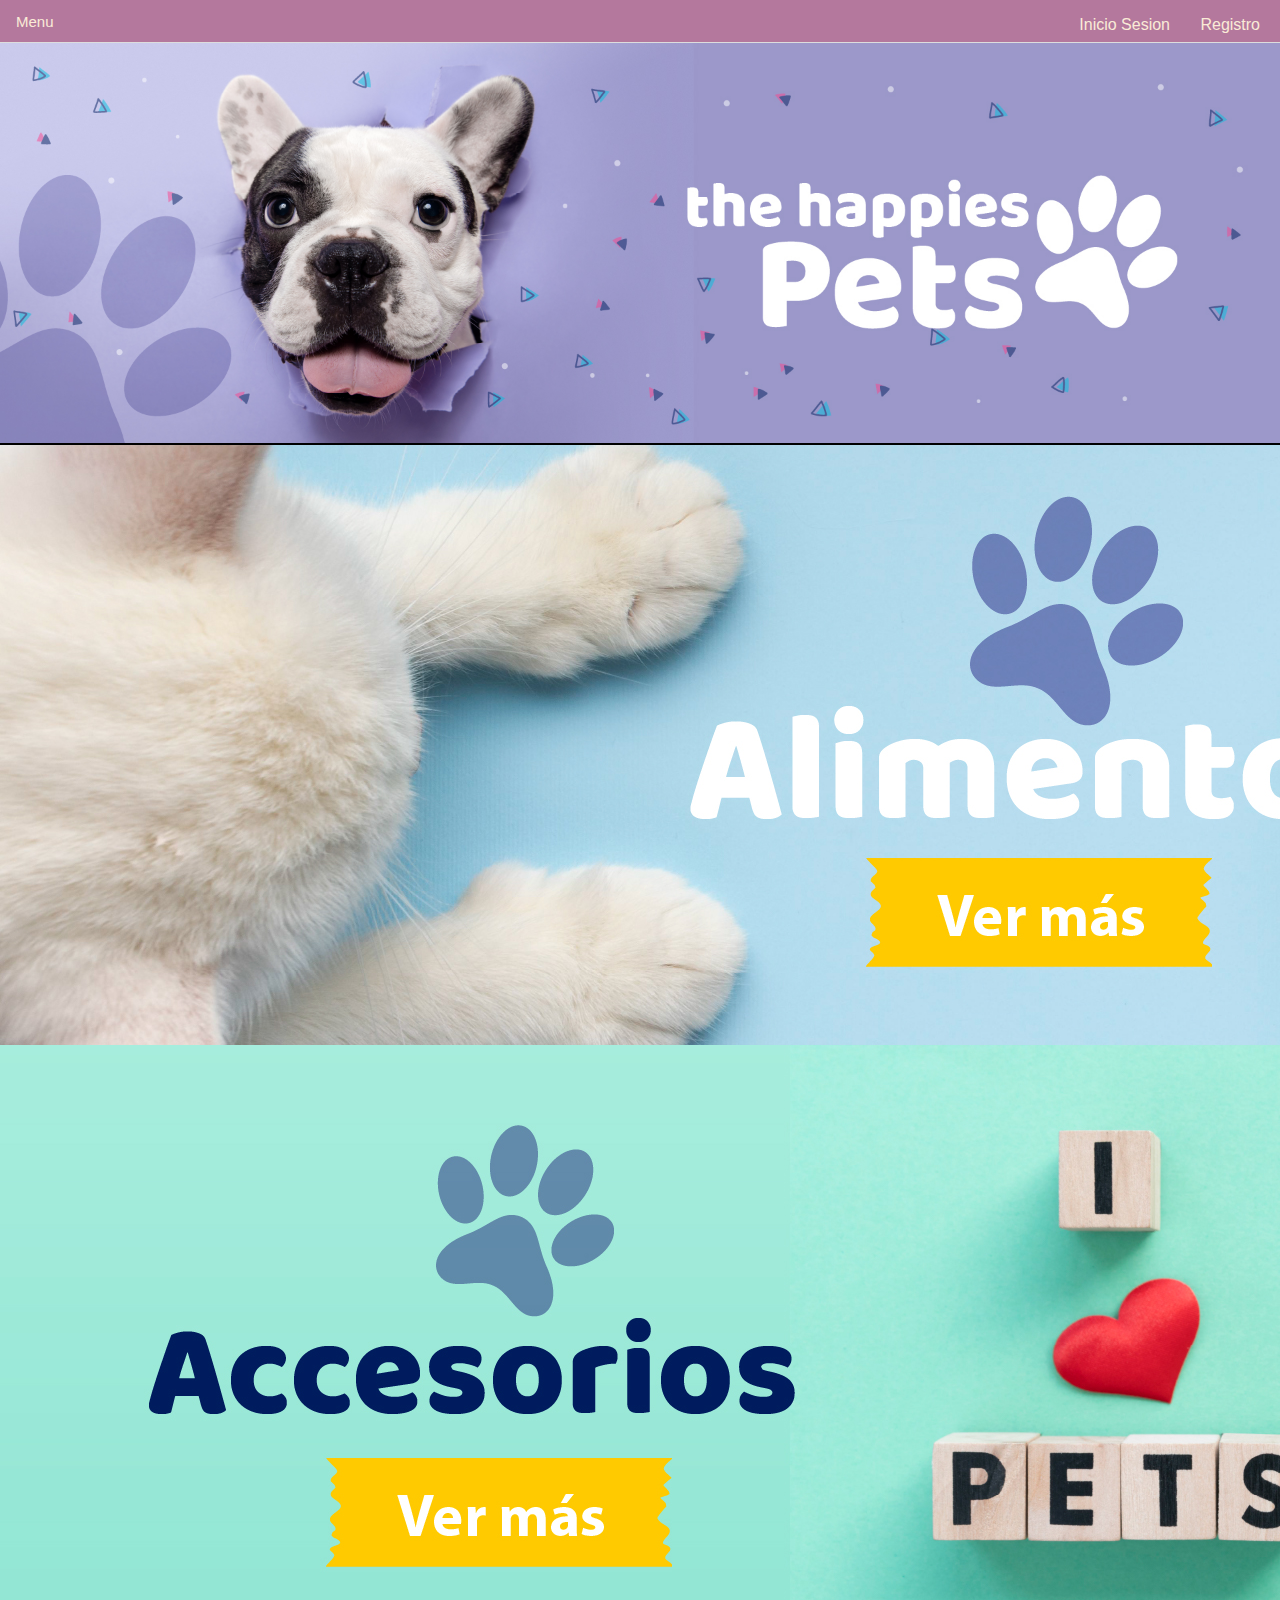
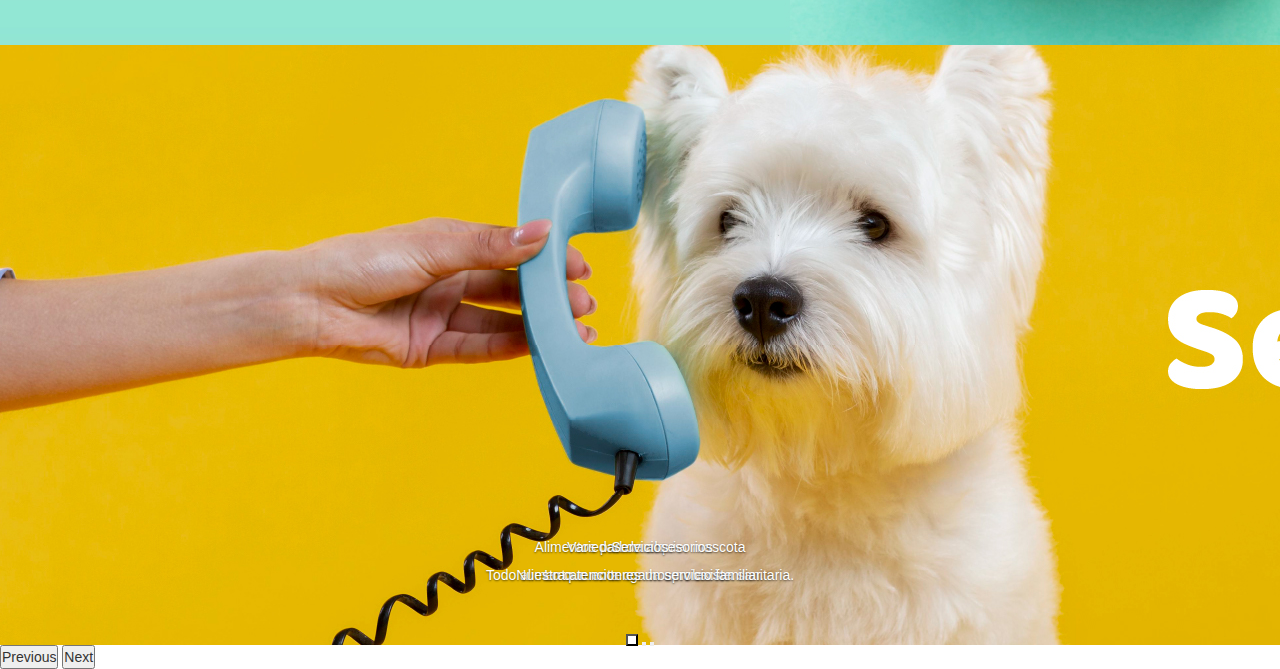
<file: index.html>
<!DOCTYPE html>
<html lang="en">

<head>
  <meta charset="UTF-8">
  <meta http-equiv="X-UA-Compatible" content="IE=edge">
  <meta name="viewport"
    content="width=device-width, **user-scalable=no**, initial-scale=1.0, **maximun-scale=1.0**, **minimum-scale=1.0**">
  <title>The happiest pet</title>
  <link rel="stylesheet" href="css/main.css">
  <!----BOOOTSTRAP-->
  <link href="https://maxcdn.bootstrapcdn.com/font-awesome/4.4.0/css/font-awesome.min.css" rel="stylesheet" />
  <link href="https://maxcdn.bootstrapcdn.com/bootstrap/3.3.5/css/bootstrap.min.css" rel="stylesheet" />
  <link href="https://cdn.jsdelivr.net/npm/bootstrap@5.1.3/dist/css/bootstrap.min.css" rel="stylesheet"
    integrity="sha384-1BmE4kWBq78iYhFldvKuhfTAU6auU8tT94WrHftjDbrCEXSU1oBoqyl2QvZ6jIW3" crossorigin="anonymous">
</head>

<body>
  <!--===============NAVBAR======================-->
  <nav class="menu">
    <ul class="nav nav-tabs">
      <li class="nav-item dropdown">
        <a id="editmenu" class="nav-link dropdown-toggle" data-bs-toggle="dropdown" href="#" role="button"
          aria-expanded="false">Menu</a>
        <ul class="dropdown-menu">
          <li><a class="dropdown-item" href="./pages/servicios.html">Servicos</a></li>
          <li><a class="dropdown-item" href="pages/productos.html">Productos</a></li>
          <li><a class="dropdown-item" href="pages/nosotros.html">Nosotros</a></li>
          <li><a class="dropdown-item" href="pages/contactenos.html">Contactenos</a></li>
          <li>
            <hr class="dropdown-divider">
          </li>
          <li><a class="dropdown-item" href="./pages/grupo5.html">Grupo 5</a></li>
        </ul>
      </li>
      <button id="regis"> <a href="./pages/registro.html">Registro</a> </button>
      <button id="regis1"> <a href="./pages/login.html">Inicio Sesion</a> </button>
    </ul>



  </nav>
  <!--===============FIN DE NAVBAR=====================-->


  <main id="Contenedor-main">

    <!--===============HEADER======================-->
    <header class="banerPrincipal">
      <img src="images/BannerPrincipal.jpg" alt="">
    </header>
    <!--=============HEADER FINAL======================-->
  </main>
  <!--===========CONTENEDOR QUE SE USA PARA EL BOOTSTRAP CARRUSEL=====-->
  <section id="boostrapcarrusel">

    <div id="carouselExampleCaptions" class="carousel slide" data-bs-ride="carousel">
      <div class="carousel-indicators">
        <button type="button" data-bs-target="#carouselExampleCaptions" data-bs-slide-to="0" class="active"
          aria-current="true" aria-label="Slide 1"></button>
        <button type="button" data-bs-target="#carouselExampleCaptions" data-bs-slide-to="1"
          aria-label="Slide 2"></button>
        <button type="button" data-bs-target="#carouselExampleCaptions" data-bs-slide-to="2"
          aria-label="Slide 3"></button>
      </div>
      <div class="carousel-inner">
        <div class="carousel-item active">
          <img src="./images/BannerSlide1.jpg" class="d-block w-100" alt="...">
          <div class="carousel-caption d-none d-md-block">
            <h5>Alimentos para cualquier mascota</h5>
            <p>Todo alimento cuenta con la aprobacion sanitaria.</p>
          </div>
        </div>
        <div class="carousel-item">
          <img src="./images/BannerSlide2.jpg" class="d-block w-100" alt="...">
          <div class="carousel-caption d-none d-md-block">
            <h5>Variedad de accesorios</h5>
            <p>Lo que no tengamos no existe.</p>
          </div>
        </div>
        <div class="carousel-item">
          <img src="./images/BannerSlide3.jpg" class="d-block w-100" alt="...">
          <div class="carousel-caption d-none d-md-block">
            <h5>Servicios</h5>
            <p>Nuestra atencion es un servicio familiar.</p>
          </div>
        </div>
      </div>
      <button class="carousel-control-prev" type="button" data-bs-target="#carouselExampleCaptions"
        data-bs-slide="prev">
        <span class="carousel-control-prev-icon" aria-hidden="true"></span>
        <span class="visually-hidden">Previous</span>
      </button>
      <button class="carousel-control-next" type="button" data-bs-target="#carouselExampleCaptions"
        data-bs-slide="next">
        <span class="carousel-control-next-icon" aria-hidden="true"></span>
        <span class="visually-hidden">Next</span>
      </button>
    </div>

  </section>
  <!--=========CONTENEDOR DEL BOOTSTRAP FINAL======================-->

  <!--SECCION DE TARGETAS--===================================================-->
  <div id="todasjargetas">
    <div class="card1">
      <img class="imagencard1" src="./images/ventas2.png" alt="...">
      <div class="cardbody1">
        <h5 class="cardtitle"><a href="./pages/otherservice.html#Venta">Ventas de productos</a></h5>
        <p class="cardtext1">Son algo diferente, original y único</p>
      </div>
    </div>

    <div class="card">
      <img class="imagencard2" src="./images/domicilio2.png" alt="...">
      <div class="cardbody2">
        <h5 class="cardtitle"><a href="./pages/otherservice.html#Servicio">Servicio a Domicilio</a></h5>
        <p class="cardtext">Si no te cumplimos tu producto sera gratis</p>
      </div>
    </div>

    <div class="card">
      <img class="imagencard3" src="./images/pago2.png" alt="...">
      <div class="cardbody3">
        <h5 class="cardtitle"><a href="./pages/otherservice.html#Medio">Medios de pago</a></h5>
        <p class="cardtext">Tenemos todos los medios de pago disponibles y seguros</p>
      </div>
    </div>
  </div>
  <!--=========FIN SECCION DE TRAGETAS =======================-->


  <footer>

    <!--footer de bootstrap-->
    <div class="footer">
      <div class="containertext-center">
        <a target="_blank" href="https://www.facebook.com/pages/creation?ref_type=comet_home"><i
            class="fa fa-facebook"></i></a>
        <a href="#"><i class="fa fa-twitter"></i></a>
        <a href="#"><i class="fa fa-linkedin"></i></a>

      </div>
      <h5 class="right">Copyright © 2022 THE HAPPIEST PET</h5>

    </div>

  </footer>
  <script src="https://cdn.jsdelivr.net/npm/bootstrap@5.1.3/dist/js/bootstrap.bundle.min.js"
    integrity="sha384-ka7Sk0Gln4gmtz2MlQnikT1wXgYsOg+OMhuP+IlRH9sENBO0LRn5q+8nbTov4+1p"
    crossorigin="anonymous"></script>
</body>

</html>
</file>
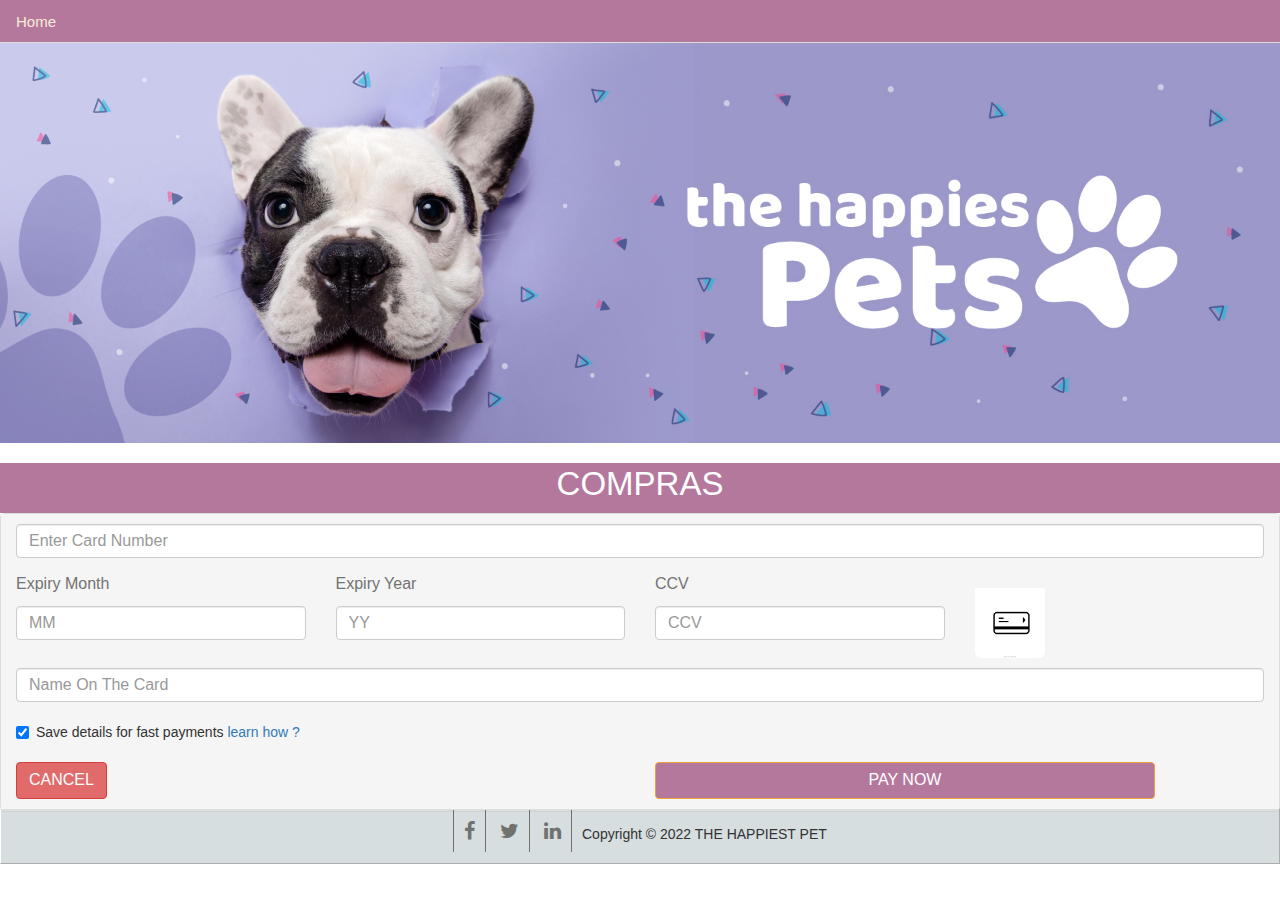
<file: pages/compras.html>
<!DOCTYPE html>
<html lang="en">

<head>
    <meta charset="UTF-8">
    <meta http-equiv="X-UA-Compatible" content="IE=edge">
    <meta name="viewport" content="width=device-width, initial-scale=1.0">
    <title>Compras</title>
    <link rel="stylesheet" href="../css/compras.css">
    <!----BOSTAP FELIX-->
    <link href="https://maxcdn.bootstrapcdn.com/font-awesome/4.4.0/css/font-awesome.min.css" rel="stylesheet"/>
    <link href="https://maxcdn.bootstrapcdn.com/bootstrap/3.3.5/css/bootstrap.min.css" rel="stylesheet"/>
    <link href="https://cdn.jsdelivr.net/npm/bootstrap@5.1.3/dist/css/bootstrap.min.css" rel="stylesheet" integrity="sha384-1BmE4kWBq78iYhFldvKuhfTAU6auU8tT94WrHftjDbrCEXSU1oBoqyl2QvZ6jIW3" crossorigin="anonymous">
</head>

<body>
    <!--===============NAVBAR GRUPO NUEVO======================-->
    <nav class="menu">
        <ul class="nav nav-tabs">
         <li class="nav-item dropdown">
              <a id="editmenu" href="../index.html" >Home</a>  
 
            </li>           
           <!-- <button id="regis"> <a href="../pages/registro.html">Registro</a> </button> 
            <button id="regis1"> <a href="../pages/login.html">Login</a> </button> --> 
       </ul>
    </nav><!--===============FIN DE NAVBAR GRUPO=====================-->

    <!--============CONTENEDOR DEL MAIN Y DEL HEADER-->
    <main id="Contenedor-main">
        
        <!--===============HEADER GRUPO INICIO======================-->
    <header class="banerPrincipal">
        <img src="../images/BannerPrincipal.jpg" alt="">
        <div class="enunciado1">
            <h1 class="enunciado10">COMPRAS</h1> 
         </div>
        </header>
        <!--=============HEADER GRUPO FINAL======================-->



<!--===================CREAR MAIN ACA===================-->


<div class="mistyle">
    <!--======TITULO=====================-->
    
<form action="#" class="credit-card-div">
    <div class="panel panel-default" >
     <div id="cardfont" class="panel-heading">
         
          <div class="row ">
                  <div class="col-md-12">
                      <input type="text" class="form-control" placeholder="Enter Card Number" />
                  </div>
              </div>
         <div class="row ">
                  <div class="col-md-3 col-sm-3 col-xs-3">
                      <span class="help-block text-muted small-font" > Expiry Month</span>
                      <input type="text" class="form-control" placeholder="MM" />
                  </div>
             <div class="col-md-3 col-sm-3 col-xs-3">
                      <span class="help-block text-muted small-font" >  Expiry Year</span>
                      <input type="text" class="form-control" placeholder="YY" />
                  </div>
            <div class="col-md-3 col-sm-3 col-xs-3">
                      <span class="help-block text-muted small-font" >  CCV</span>
                      <input type="text" class="form-control" placeholder="CCV" />
                  </div>
             <div class="col-md-3 col-sm-3 col-xs-3">
    <img id="card" src="../images/compras/card.png" class="img-rounded" />
             </div>
              </div>
         <div class="row ">
                  <div class="col-md-12 pad-adjust">
    
                      <input type="text" class="form-control" placeholder="Name On The Card" />
                  </div>
              </div>
         <div class="row">
    <div class="col-md-12 pad-adjust">
        <div class="checkbox">
        <label>
          <input type="checkbox" checked class="text-muted"> Save details for fast payments <a href="#"> learn how ?</a>
        </label>
      </div>
    </div>
         </div>
           <div class="row ">
                <div class="col-md-6 col-sm-6 col-xs-6 pad-adjust">
                     <input type="submit"  class="btn btn-danger" id="cancelar" value="CANCEL" />
                  </div>
                  <div class="col-md-6 col-sm-6 col-xs-6 pad-adjust">
                      <input type="submit"  class="btn btn-warning btn-block" id="pago" value="PAY NOW" />
                  </div>
              </div>
         
                       </div>
                  </div>
    </form>
</div>




<!--===================FIN DEL MAIN ===================-->





<!--=========================FOOTER GRUPO===========================-->

        <footer> 
            <!--footer de bootstrap-->
            <div class="footer">
              <div class="containertext-center">
                <a href="https://www.facebook.com/pages/creation?ref_type=comet_home"><i class="fa fa-facebook"></i></a>
                <a href="#"><i class="fa fa-twitter"></i></a>
                <a href="#"><i class="fa fa-linkedin"></i></a>        
              </div>
              <h5 class="right">Copyright © 2022 THE HAPPIEST PET</h5>         
            </div>        
        </footer>
    </main>        
        <script src="https://cdn.jsdelivr.net/npm/bootstrap@5.1.3/dist/js/bootstrap.bundle.min.js" integrity="sha384-ka7Sk0Gln4gmtz2MlQnikT1wXgYsOg+OMhuP+IlRH9sENBO0LRn5q+8nbTov4+1p" crossorigin="anonymous"></script>           
</body>
</html>
</file>
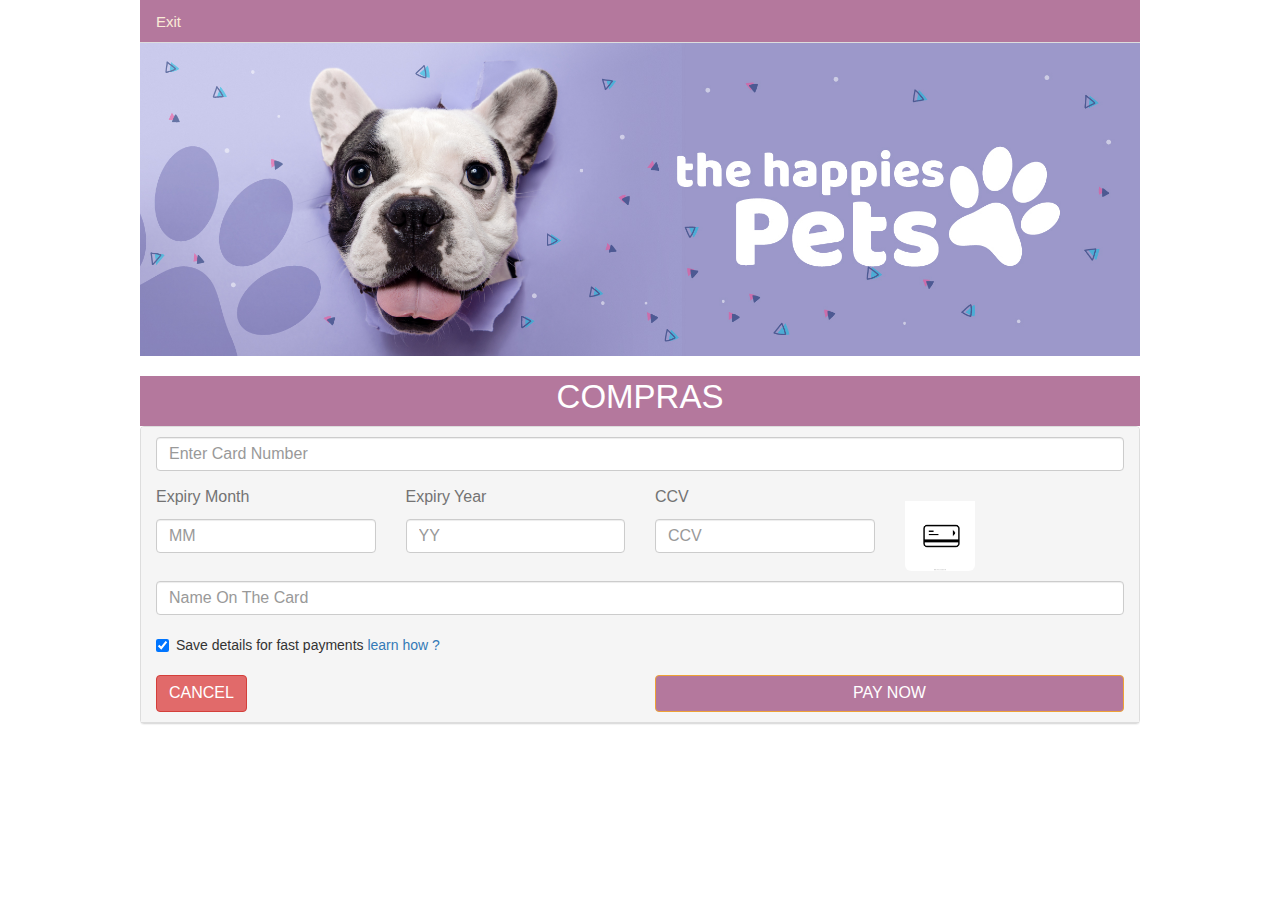
<file: pages/comprascelu.html>
<!DOCTYPE html>
<html lang="en">

<head>
    <meta charset="UTF-8">
    <meta http-equiv="X-UA-Compatible" content="IE=edge">
    <meta name="viewport" content="width=device-width, **user-scalable=no**, initial-scale=1.0, **maximun-scale=1.0**, **minimum-scale=1.0**">
    <title>Compras</title>
    <link rel="stylesheet" href="../css/comprascelu.css">
    <!----BOSTAP FELIX-->
    <link href="https://maxcdn.bootstrapcdn.com/font-awesome/4.4.0/css/font-awesome.min.css" rel="stylesheet"/>
    <link href="https://maxcdn.bootstrapcdn.com/bootstrap/3.3.5/css/bootstrap.min.css" rel="stylesheet"/>
    <link href="https://cdn.jsdelivr.net/npm/bootstrap@5.1.3/dist/css/bootstrap.min.css" rel="stylesheet" integrity="sha384-1BmE4kWBq78iYhFldvKuhfTAU6auU8tT94WrHftjDbrCEXSU1oBoqyl2QvZ6jIW3" crossorigin="anonymous">
</head>

<body>
<div class="todomovil">
    <!--===============NAVBAR GRUPO NUEVO======================-->
    <nav class="menu">
        <ul class="nav nav-tabs">
         <li class="nav-item dropdown">
              <a id="editmenu" href="https://www.google.com/?hl=es" >Exit</a>  
 
            </li>           
           <!-- <button id="regis"> <a href="../pages/registro.html">Registro</a> </button> 
            <button id="regis1"> <a href="../pages/login.html">Login</a> </button> --> 
       </ul>
    </nav><!--===============FIN DE NAVBAR GRUPO=====================-->

    <!--============CONTENEDOR DEL MAIN Y DEL HEADER-->
    <main id="Contenedor-main">
        
        <!--===============HEADER GRUPO INICIO======================-->
    <header class="banerPrincipal">
        <img src="../images/BannerPrincipal.jpg" alt="">
        <div class="enunciado1">
            <h1 class="enunciado10">COMPRAS</h1> 
         </div>
        </header>
        <!--=============HEADER GRUPO FINAL======================-->



 <!--===================CREAR MAIN ACA===================-->


 <div class="mistyle">
    <!--======TITULO=====================-->
    
 <form action="#" class="credit-card-div">
    <div class="panel panel-default" >
     <div id="cardfont" class="panel-heading">
         
          <div class="row ">
                  <div class="col-md-12">
                      <input type="text" class="form-control" placeholder="Enter Card Number" />
                  </div>
              </div>
         <div class="row ">
                  <div class="col-md-3 col-sm-3 col-xs-3">
                      <span class="help-block text-muted small-font" > Expiry Month</span>
                      <input type="text" class="form-control" placeholder="MM" />
                  </div>
             <div class="col-md-3 col-sm-3 col-xs-3">
                      <span class="help-block text-muted small-font" >  Expiry Year</span>
                      <input type="text" class="form-control" placeholder="YY" />
                  </div>
            <div class="col-md-3 col-sm-3 col-xs-3">
                      <span class="help-block text-muted small-font" >  CCV</span>
                      <input type="text" class="form-control" placeholder="CCV" />
                  </div>
             <div class="col-md-3 col-sm-3 col-xs-3">
    <img id="card" src="../images/compras/card.png" class="img-rounded" />
             </div>
              </div>
         <div class="row ">
                  <div class="col-md-12 pad-adjust">
    
                      <input type="text" class="form-control" placeholder="Name On The Card" />
                  </div>
              </div>
         <div class="row">
    <div class="col-md-12 pad-adjust">
        <div class="checkbox">
        <label>
          <input type="checkbox" checked class="text-muted"> Save details for fast payments <a href="#"> learn how ?</a>
        </label>
      </div>
    </div>
         </div>
           <div class="row ">
                <div class="col-md-6 col-sm-6 col-xs-6 pad-adjust">
                     <input type="submit"  class="btn btn-danger" id="cancelar" value="CANCEL" />
                  </div>
                  <div class="col-md-6 col-sm-6 col-xs-6 pad-adjust" id="pagoimg">
                      <input type="submit"  class="btn btn-warning btn-block" id="pago" value="PAY NOW" />
                  </div>
              </div>
         
                       </div>
                  </div>
    </form>
</div>




<!--===================FIN DEL MAIN ===================-->





<!--=========================FOOTER GRUPO===========================-->

        <footer> 
            <!--footer de bootstrap-->
            <div class="footer">
              <div class="containertext-center">
                <a href="https://www.facebook.com/pages/creation?ref_type=comet_home"><i class="fa fa-facebook"></i></a>
                <a href="#"><i class="fa fa-twitter"></i></a>
                <a href="#"><i class="fa fa-linkedin"></i></a>        
              </div>
              <h5 class="right">Copyright © 2022 THE HAPPIEST PET</h5>         
            </div>        
        </footer>
    </main>   
</div>     
        <script src="https://cdn.jsdelivr.net/npm/bootstrap@5.1.3/dist/js/bootstrap.bundle.min.js" integrity="sha384-ka7Sk0Gln4gmtz2MlQnikT1wXgYsOg+OMhuP+IlRH9sENBO0LRn5q+8nbTov4+1p" crossorigin="anonymous"></script>           
</body>
</html>
</file>
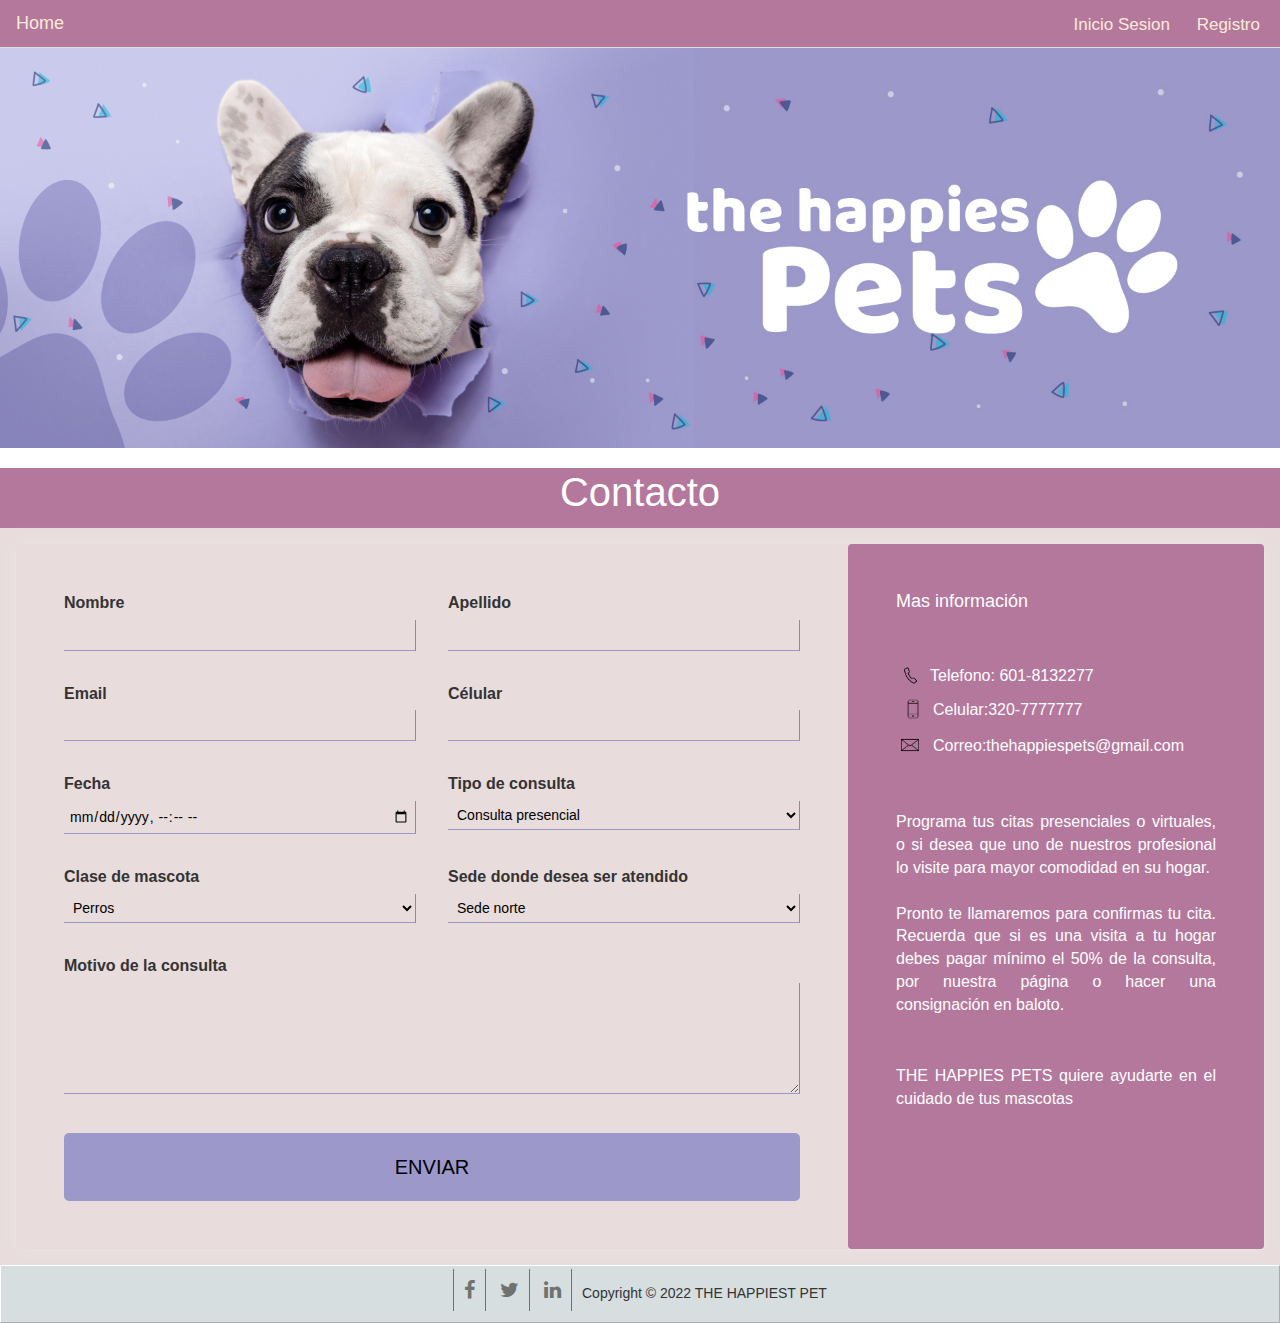
<file: pages/contactenos.html>
<!DOCTYPE html>
<html lang="en">

<head>
    <meta charset="UTF-8">
    <meta http-equiv="X-UA-Compatible" content="IE=edge">
    <meta name="viewport" content="width=device-width, initial-scale=1.0">
    <title>Document</title>
    <link rel="stylesheet" href="../css/contacto.css">
    <!----BOOTSTRAP-->
    <link href="https://maxcdn.bootstrapcdn.com/font-awesome/4.4.0/css/font-awesome.min.css" rel="stylesheet" />
    <link href="https://maxcdn.bootstrapcdn.com/bootstrap/3.3.5/css/bootstrap.min.css" rel="stylesheet" />
    <link href="https://cdn.jsdelivr.net/npm/bootstrap@5.1.3/dist/css/bootstrap.min.css" rel="stylesheet" integrity="sha384-1BmE4kWBq78iYhFldvKuhfTAU6auU8tT94WrHftjDbrCEXSU1oBoqyl2QvZ6jIW3" crossorigin="anonymous">
</head>

<body>
    <!--===============NAVBAR GRUPO NUEVO======================-->
    <nav class="menu">
        <ul class="nav nav-tabs">
            <li class="nav-item dropdown">
                <a id="editmenu" class="nav-link dropdown-toggle" href="../index.html">Home</a>

            </li>
            <button id="regis"> <a href="../pages/registro.html">Registro</a> </button>
            <button id="regis1"> <a href="../pages/login.html">Inicio Sesion</a> </button>
        </ul>
    </nav>
    <!--===============FIN DE NAVBAR GRUPO=====================-->

    <!--============CONTENEDOR DEL MAIN Y DEL HEADER-->
    <main id="Contenedor-main">

        <!--===============HEADER GRUPO INICIO======================-->
        <header class="banerPrincipal">
            <img src="../images/BannerPrincipal.jpg" alt="">
            <div class="enunciado">
                <h1 class="enunciado1">Contacto</h1>
            </div>
        </header>
        <!--=============HEADER GRUPO FINAL======================-->


        <!--===================INICIO===================-->
        <div class="container-contacto">
            <!--<h1><span>CONTACTO</span></h1>-->


            <div class="contacto">
                <div class="contacto-formulario">
                    <form action="">
                        <p>
                            <label for="">Nombre</label>
                            <input type="text">
                        </p>
                        <p>
                            <label for="">Apellido</label>
                            <input type="text">
                        </p>
                        <p>
                            <label for="">Email</label>
                            <input type="email">
                        </p>
                        <p>
                            <label for="">Célular</label>
                            <input type="tel" name="telefono" pattern="[0-9]{3}-[0-9]{2}-[0-9]{3}">
                        </p>
                        <p>
                            <label for="">Fecha</label>
                            <input type="datetime-local" name="fechahora">
                        </p>
                        <p>
                            <label for="">Tipo de consulta</label>
                            <select name="tipo-consulta">
                                    <option value="1 ">Consulta presencial</option>
                                    <option value="2 ">Consulta online</option>
                                    <option value="3 ">Consulta virtual</option>
                            </select>
                        </p>
                        <p>
                            <label for=" ">Clase de mascota</label>
                            <select name="clase-mascota">
                                  <option value="1 ">Perros</option>
                                  <option value="2 ">Gatos</option>
                                  <option value="3 ">Aves</option>
                                  <option value="3 ">Otros</option>
                            </select>
                        </p>
                        <p>
                            <label for=" ">Sede donde desea ser atendido</label>
                            <select name="sedes-atendido">
                                <option value="1 ">Sede norte</option>
                                <option value="2 ">Sede centro</option>
                                <option value="3 ">Sede occidente</option>
                                <option value="3 ">Sede sur</option>
                            </select>
                        </p>
                        <p class="blokc">
                            <label for=" ">Motivo de la consulta</label>
                            <textarea name="comentarios" rows="5"></textarea>
                        </p>
                        <p class="blokc">
                           
                            <input type="submit" value="Enviar"  class="botones ">
                           
                        </p>

                    </form>
                </div>


                <div class="contacto-descripcion ">
                    <h4>Mas información</h4>

                    <ul>
                        <li><img class="iconos" src="../images/contactenos/contacmaria/tel.png" alt="">Telefono: 601-8132277 </li>
                        <li><img class="iconos2" src="../images/contactenos/contacmaria/cell.png" alt="">Celular:320-7777777 </li>
                        <li><img class="iconos3" src="../images/contactenos/contacmaria/correo.png" alt="">Correo:thehappiespets@gmail.com </li>
                    </ul>
                    <p>
                        Programa tus citas presenciales o virtuales, o si desea que uno de nuestros profesional lo visite para mayor comodidad en su hogar.
                        <br> <br>Pronto te llamaremos para confirmas tu cita. Recuerda que si es una visita a tu hogar debes pagar mínimo el 50% de la consulta, por nuestra página o hacer una consignación en baloto. </p>
                    <p>THE HAPPIES PETS quiere ayudarte en el cuidado de tus mascotas</p>
                    
                </div>
            </div>
            
        </div>

        <!--===================FINAL ===================-->

        <!--=========================FOOTER GRUPO===========================-->

        <footer>
            <!--footer de bootstrap-->
            <div class="footer ">
                <div class="containertext-center ">
                    <a href="https://www.facebook.com/pages/creation?ref_type=comet_home "><i class="fa fa-facebook "></i></a>
                    <a href="# "><i class="fa fa-twitter "></i></a>
                    <a href="# "><i class="fa fa-linkedin "></i></a>
                </div>
                <h5 class="right ">Copyright © 2022 THE HAPPIEST PET</h5>
            </div>
        </footer>
    </main>
    <script src="https://cdn.jsdelivr.net/npm/bootstrap@5.1.3/dist/js/bootstrap.bundle.min.js " integrity="sha384-ka7Sk0Gln4gmtz2MlQnikT1wXgYsOg+OMhuP+IlRH9sENBO0LRn5q+8nbTov4+1p " crossorigin="anonymous "></script>
</body>

</html>
</file>
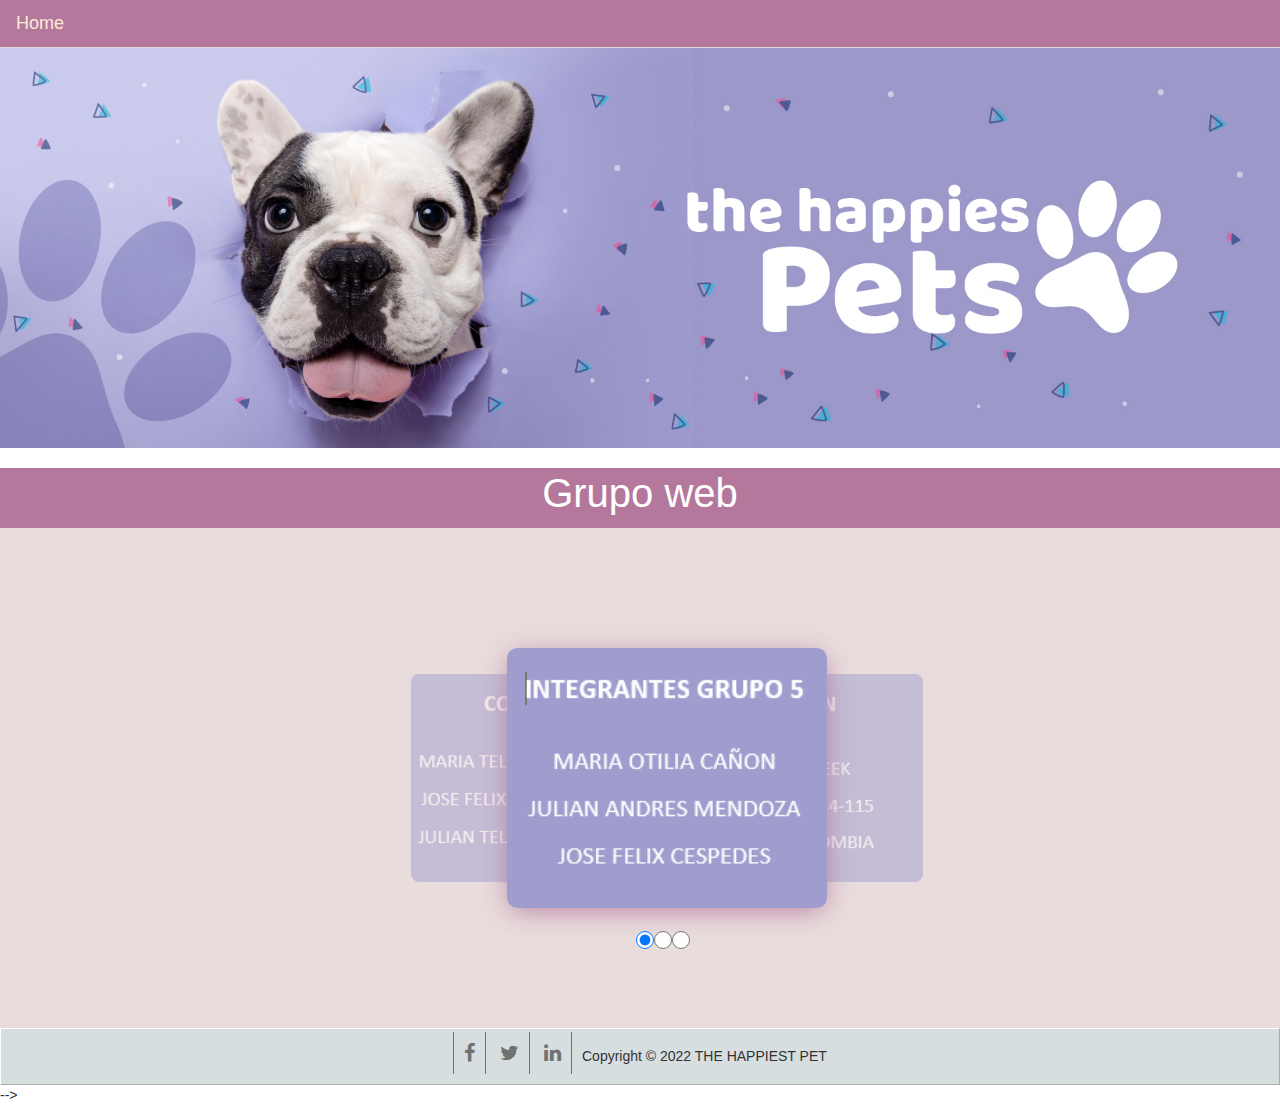
<file: pages/grupo5.html>
<!DOCTYPE html>
<html lang="en">

<head>
    <meta charset="UTF-8">
    <meta http-equiv="X-UA-Compatible" content="IE=edge">
    <meta name="viewport" content="width=device-width, initial-scale=1.0">
    <title>Nuestro grupo5</title>
    <link rel="stylesheet" href="../css/grupo5.css">
    <!----BOOTSTRAP-->
    <link href="https://maxcdn.bootstrapcdn.com/font-awesome/4.4.0/css/font-awesome.min.css" rel="stylesheet"/>
    <link href="https://maxcdn.bootstrapcdn.com/bootstrap/3.3.5/css/bootstrap.min.css" rel="stylesheet"/>
    <link href="https://cdn.jsdelivr.net/npm/bootstrap@5.1.3/dist/css/bootstrap.min.css" rel="stylesheet" integrity="sha384-1BmE4kWBq78iYhFldvKuhfTAU6auU8tT94WrHftjDbrCEXSU1oBoqyl2QvZ6jIW3" crossorigin="anonymous">
</head>

<body>
    <!--===============NAVBAR GRUPO NUEVO======================-->
    <nav class="menu">
        <ul class="nav nav-tabs">
         <li class="nav-item dropdown">
              <a id="editmenu" class="nav-link dropdown-toggle" href="../index.html" >Home</a>  
 
            </li>           
        
       </ul>
    </nav><!--===============FIN DE NAVBAR GRUPO=====================-->

    <!--============CONTENEDOR DEL MAIN Y DEL HEADER-->
    <main id="Contenedor-main">
        
        <!--===============HEADER GRUPO INICIO======================-->
   <header class="banerPrincipal">
        <img src="../images/BannerPrincipal.jpg" alt="">
        <div class="enunciado">
            <h1 class="enunciado1">Grupo web</h1> 
         </div>
        </header>
        <!--=============HEADER GRUPO FINAL======================-->

<!--===================CREAR MAIN ACA===================-->

<section class="contentodo">
 
    <div class="deslizadores">

      <div class="deslizar">
        <input type="radio" name="desplaza" id="desp1" checked>
        <input type="radio" name="desplaza" id="desp2">
        <input type="radio" name="desplaza" id="desp3">

        <!--========CONTENEDOR DE LA IMAGENES==========-->
        <div= class="cuadros">
          <label class="cuadro" for="desp1" id="tomado1">
            <img class="imagen" src="../images/contactenos/4.PNG">
          </label> 
          <label class="cuadro" for="desp2" id="tomado2">
            <img class="imagen" src="../images/contactenos/5.PNG">
          </label>
          <label class="cuadro" for="desp3" id="tomado3">
            <img class="imagen" src="../images/contactenos/6.PNG">
          </label>

        </div>


      </div>



    </div>

  </section>




<!--===================FIN DEL MAIN ===================-->





<!--=========================FOOTER GRUPO===========================-->

       <footer> 
            <!--footer de bootstrap-->
            <div class="footer">
              <div class="containertext-center">
                <a href="https://www.facebook.com/pages/creation?ref_type=comet_home"><i class="fa fa-facebook"></i></a>
                <a href="#"><i class="fa fa-twitter"></i></a>
                <a href="#"><i class="fa fa-linkedin"></i></a>        
              </div>
              <h5 class="right">Copyright © 2022 THE HAPPIEST PET</h5>         
            </div>        
        </footer>
   </main>       
       <script src="https://cdn.jsdelivr.net/npm/bootstrap@5.1.3/dist/js/bootstrap.bundle.min.js" integrity="sha384-ka7Sk0Gln4gmtz2MlQnikT1wXgYsOg+OMhuP+IlRH9sENBO0LRn5q+8nbTov4+1p" crossorigin="anonymous"></script>       -->    
</body>
</html>
</file>
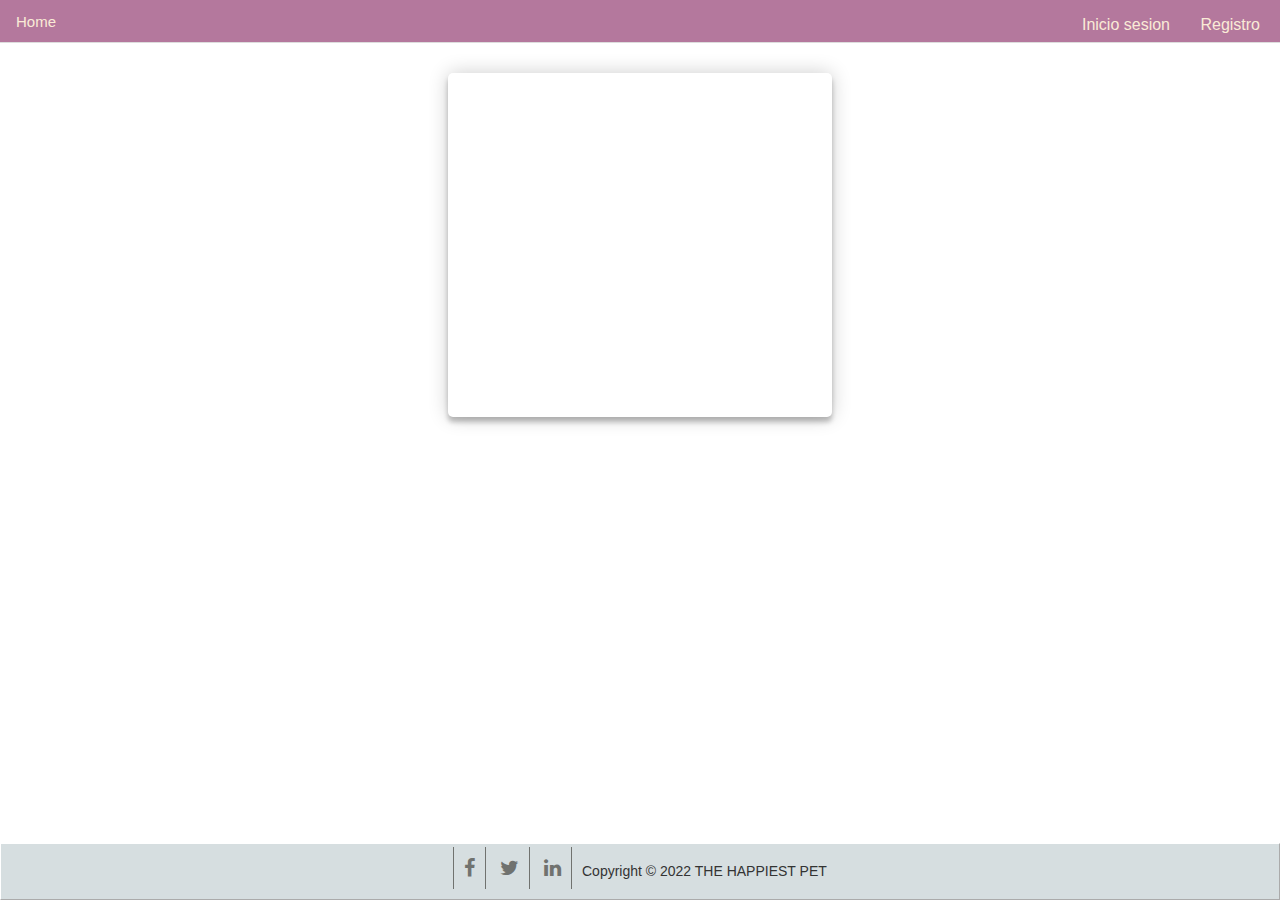
<file: pages/login.html>
<!DOCTYPE html>
<html lang="en">

<head>
    <meta charset="UTF-8">
    <meta http-equiv="X-UA-Compatible" content="IE=edge">
    <meta name="viewport" content="width=device-width, initial-scale=1.0">
    <title>Document</title>
    <link rel="stylesheet" href="../css/main.css">
    <!----BOSTAP FELIX-->
    <link href="https://maxcdn.bootstrapcdn.com/font-awesome/4.4.0/css/font-awesome.min.css" rel="stylesheet"/>
    <link href="https://maxcdn.bootstrapcdn.com/bootstrap/3.3.5/css/bootstrap.min.css" rel="stylesheet"/>
    <link href="https://cdn.jsdelivr.net/npm/bootstrap@5.1.3/dist/css/bootstrap.min.css" rel="stylesheet" integrity="sha384-1BmE4kWBq78iYhFldvKuhfTAU6auU8tT94WrHftjDbrCEXSU1oBoqyl2QvZ6jIW3" crossorigin="anonymous">
</head>

<body>
    <!--===============NAVBAR FELIX NUEVO======================-->
    <nav class="menu">
        <ul class="nav nav-tabs">
          <li class="nav-item dropdown">
              <a id="editmenu" href="../index.html" >Home</a>  

            </li>           
            <button id="regis"> <a href="../pages/registro.html">Registro</a> </button> 
            <button id="regis1"> <a href="../pages/login.html">Inicio sesion</a> </button>  
      </ul>
    </nav><!--===============FIN DE NAVBAR FELIX=====================-->


        <main id="contenedor-main" class="contenedorlogin">
          <div>
              <form class="formRegistro" action="" id="formulariologin">
                  <h2 class="tituloRegistro">Bienvenido</h2>
                  <div class="usuario">
                      <input type="text" name="" id="ususarioLogin" placeholder="Ususario">
                      <p></p>
                  </div>
                  <div>
                      <input id="contrasenaLogin" placeholder="Contraseña" type="password">
                      <p></p>
                  </div>
                  <button class="botonRegistro">Ingresar</button>
                  <p class="message">No Estas Registrado?<a href="../pages/registro.html">Registrate</a></p>
              </form>
          </div>
      </main>
        <!--footer de bootstrap-->
        <footer class="footerLogin">
            <div class="footer">
              <div class="containertext-center">
                <a href="https://www.facebook.com/pages/creation?ref_type=comet_home"><i class="fa fa-facebook"></i></a>
                <a href="#"><i class="fa fa-twitter"></i></a>
                <a href="#"><i class="fa fa-linkedin"></i></a>
              </div>
              <h5 class="right">Copyright © 2022 THE HAPPIEST PET</h5> 
            </div>
        </footer>
        <script src="../scripts/validacionLogin.js"></script>
        <script src="https://cdn.jsdelivr.net/npm/bootstrap@5.1.3/dist/js/bootstrap.bundle.min.js" integrity="sha384-ka7Sk0Gln4gmtz2MlQnikT1wXgYsOg+OMhuP+IlRH9sENBO0LRn5q+8nbTov4+1p" crossorigin="anonymous"></script>    
</body>
</html>
</file>
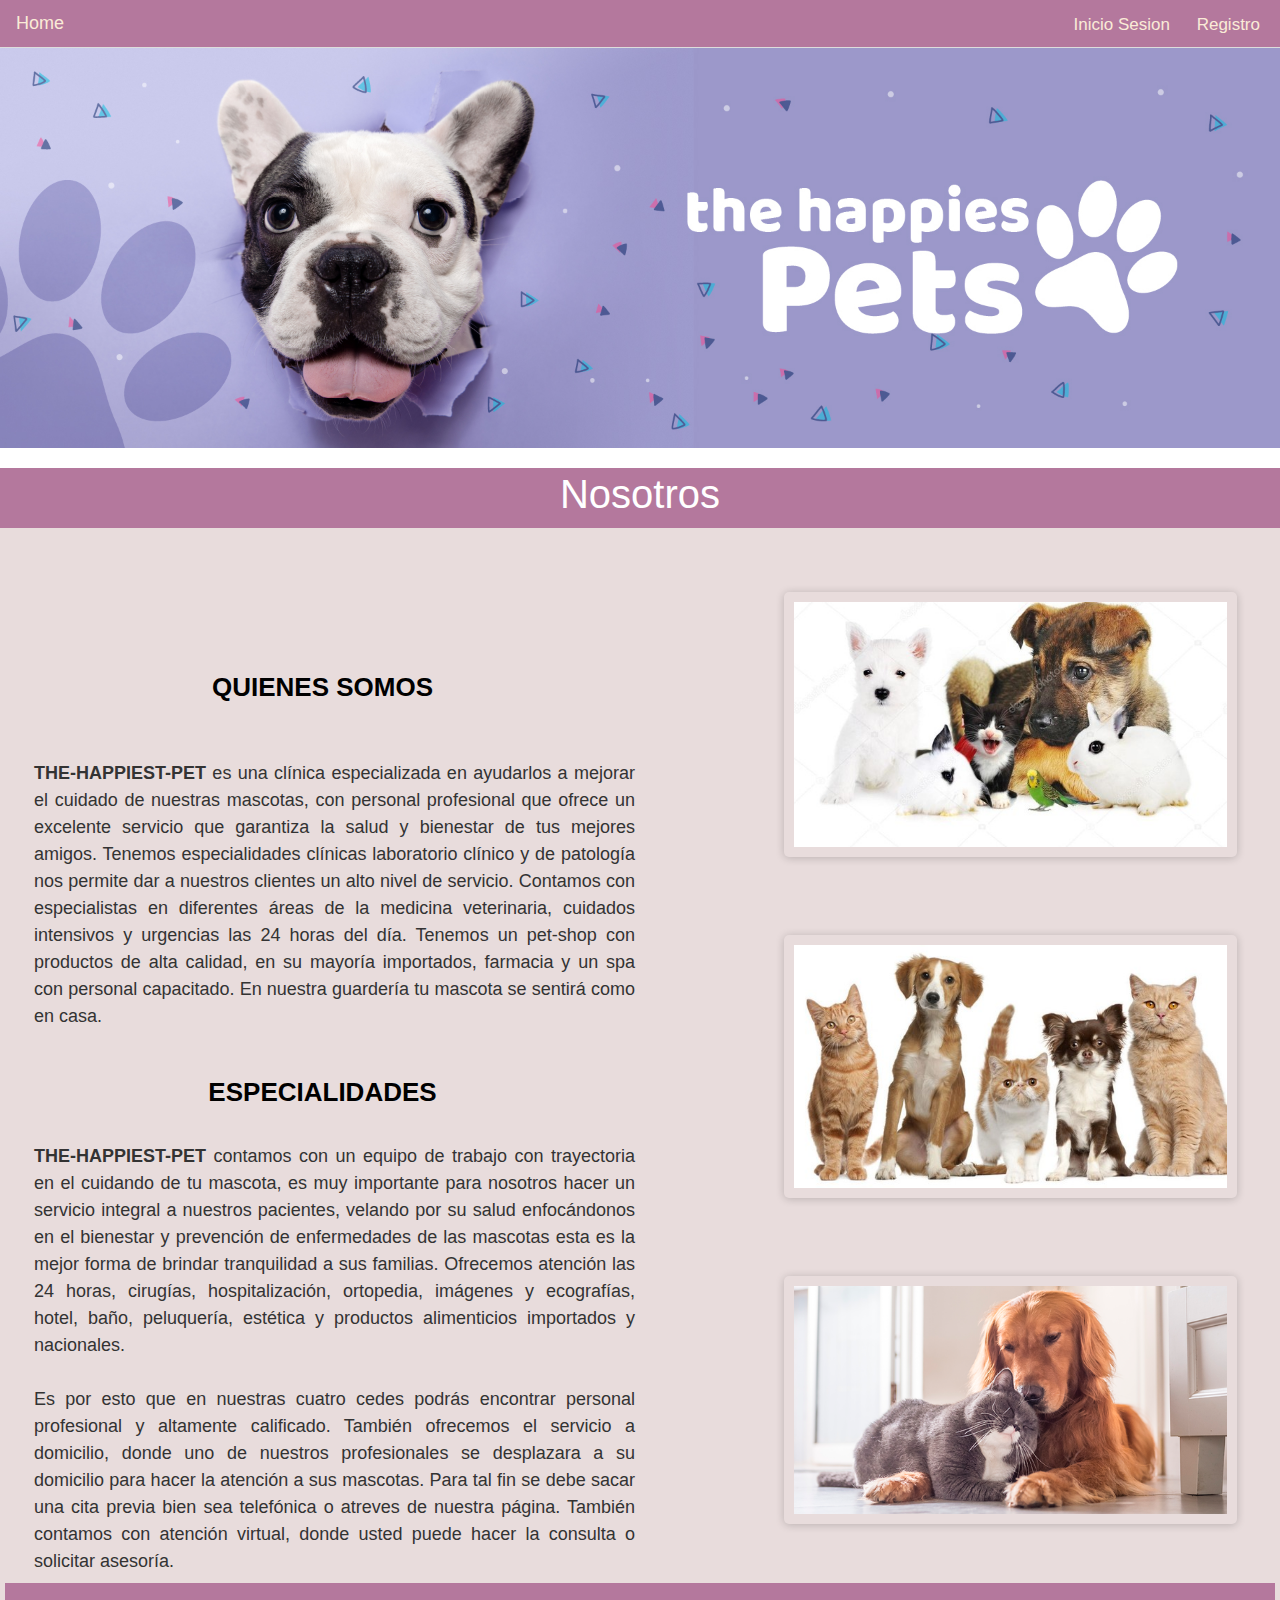
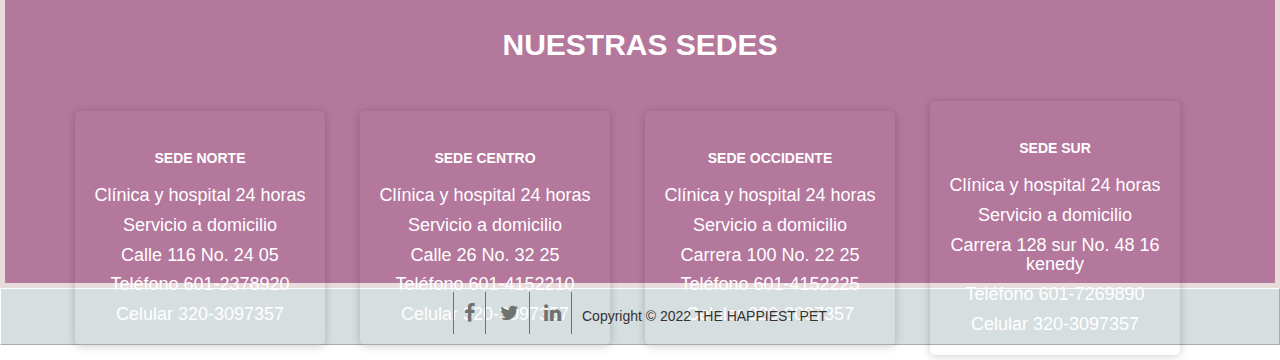
<file: pages/nosotros.html>
<!DOCTYPE html>
<html lang="en">

<head>
    <meta charset="UTF-8">
    <meta http-equiv="X-UA-Compatible" content="IE=edge">
    <meta name="viewport" content="width=device-width, initial-scale=1.0">
    <title>Nosotros</title>
    <link rel="stylesheet" href="../css/nosotros.css">
    <!----BOOTSTRAP-->
    <link href="https://maxcdn.bootstrapcdn.com/font-awesome/4.4.0/css/font-awesome.min.css" rel="stylesheet" />
    <link href="https://maxcdn.bootstrapcdn.com/bootstrap/3.3.5/css/bootstrap.min.css" rel="stylesheet" />
    <link href="https://cdn.jsdelivr.net/npm/bootstrap@5.1.3/dist/css/bootstrap.min.css" rel="stylesheet" integrity="sha384-1BmE4kWBq78iYhFldvKuhfTAU6auU8tT94WrHftjDbrCEXSU1oBoqyl2QvZ6jIW3" crossorigin="anonymous">
</head>

<body>
    <!--===============NAVBAR GRUPO NUEVO======================-->
    <nav class="menu">
        <ul class="nav nav-tabs">
            <li class="nav-item dropdown">
                <a id="editmenu" class="nav-link dropdown-toggle" href="../index.html">Home</a>

            </li>
            <button id="regis"> <a href="../pages/registro.html">Registro</a> </button>
            <button id="regis1"> <a href="../pages/login.html">Inicio Sesion</a> </button>
        </ul>
    </nav>
    <!--===============FIN DE NAVBAR GRUPO=====================-->

    <!--============CONTENEDOR DEL MAIN Y DEL HEADER-->
    <main id="Contenedor-main">

        <!--===============HEADER GRUPO INICIO======================-->
        <header class="banerPrincipal">
            <img src="../images/BannerPrincipal.jpg" alt="">
            <div class="enunciado">
                <h1 class="enunciado1">Nosotros</h1>
            </div>
        </header>
        <!--=============HEADER GRUPO FINAL======================-->



        <!--===================INICIO===================-->

        <div class="nosotros">
            <div class="nosotros-contenido">
                <div class="nosotros-descripcion">
                    <div class="quienes">
                    <h2>QUIENES SOMOS</h2>
                    </div>
                    <div class="descripcion-parrafo">
                        <p>
                            <strong>THE-HAPPIEST-PET</strong> es una clínica especializada en ayudarlos a mejorar el cuidado de nuestras mascotas, con personal profesional que ofrece un excelente servicio que garantiza la salud y bienestar de tus mejores
                            amigos. Tenemos especialidades clínicas laboratorio clínico y de patología nos permite dar a nuestros clientes un alto nivel de servicio. Contamos con especialistas en diferentes áreas de la medicina veterinaria, cuidados intensivos
                            y urgencias las 24 horas del día. Tenemos un pet-shop con productos de alta calidad, en su mayoría importados, farmacia y un spa con personal capacitado. En nuestra guardería tu mascota se sentirá como en casa.
                        </p>
                    </div>
                </div>




                <div class="nosotros-especialidades">
                    <h2>ESPECIALIDADES</h2>
                    <div class="especialidades-parrafo ">
                        <strong>THE-HAPPIEST-PET</strong> contamos con un equipo de trabajo con trayectoria en el cuidando de tu mascota, es muy importante para nosotros hacer un servicio integral a nuestros pacientes, velando por su salud enfocándonos
                        en el bienestar y prevención de enfermedades de las mascotas esta es la mejor forma de brindar tranquilidad a sus familias. Ofrecemos atención las 24 horas, cirugías, hospitalización, ortopedia, imágenes y ecografías, hotel, baño,
                        peluquería, estética y productos alimenticios importados y nacionales.<br><br> Es por esto que en nuestras cuatro cedes podrás encontrar personal profesional y altamente calificado. También ofrecemos el servicio a domicilio, donde
                        uno de nuestros profesionales se desplazara a su domicilio para hacer la atención a sus mascotas. Para tal fin se debe sacar una cita previa bien sea telefónica o atreves de nuestra página. También contamos con atención virtual,
                        donde usted puede hacer la consulta o solicitar asesoría. </div>
                </div>
            </div>

            <div class="contenedor-imagenes">
                <div class="imagen1">
                    <img class="imgedit" src="../images/nosotros/nosotrosUno.jpg" alt="Mascotas de nosotros ">
                </div>
                <div class="imagen1">
                    <img class="imgedit" src="../images/nosotros/nosostrosDos.jpg" alt="Mascotas de nosotros ">
                </div>
                <div class="imagen1">
                    <img class="imgedit" src="../images/nosotros/nosotrosTres.jpg" alt="Mascotas de nosotros ">
                </div>
            </div>
        


            <div class="nsedes">
                <div>
                <h2>NUESTRAS SEDES</h2>
               </div>
                <div class="contenedor-sedes">
                    <div class="sede-1">
                        <p>
                            <h3>SEDE NORTE</h3>
                            <h4>Clínica y hospital 24 horas</h4>
                            <h4>Servicio a domicilio</h4>
                            <h4>Calle 116 No. 24 05</h4>
                            <h4>Teléfono 601-2378920</h4>
                            <h4>Celular 320-3097357</h4>
                        </p>
                    </div>

                    <div class="sede-1">
                        <p>
                            <h3>SEDE CENTRO</h3>
                            <h4>Clínica y hospital 24 horas</h4>
                            <h4>Servicio a domicilio</h4>
                            <h4>Calle 26 No. 32 25</h4>
                            <h4>Teléfono 601-4152210</h4>
                            <h4>Celular 320-3097357</h4>
                        </p>
                    </div>
                    <div class="sede-1">
                        <p>
                            <h3>SEDE OCCIDENTE</h3>
                            <h4>Clínica y hospital 24 horas</h4>
                            <h4>Servicio a domicilio</h4>
                            <h4>Carrera 100 No. 22 25</h4>
                            <h4>Teléfono 601-4152225</h4>
                            <h4>Celular 320-3097357</h4>
                        </p>
                    </div>

                    <div class="sede-1">
                        <p>
                            <h3>SEDE SUR</h3>
                            <h4>Clínica y hospital 24 horas</h4>
                            <h4>Servicio a domicilio</h4>
                            <h4>Carrera 128 sur No. 48 16 kenedy</h4>
                            <h4>Teléfono 601-7269890</h4>
                            <h4>Celular 320-3097357</h4>
                        </p>
                    </div>

                </div>
            </div>
        </div>
    

        <!--===================FINAL ===================-->

        <!--=========================FOOTER GRUPO===========================-->

        <footer>
            <!--footer de bootstrap-->
            <div class="footer">
                <div class="containertext-center">
                    <a href="https://www.facebook.com/pages/creation?ref_type=comet_home"><i class="fa fa-facebook"></i></a>
                    <a href="#"><i class="fa fa-twitter"></i></a>
                    <a href="#"><i class="fa fa-linkedin"></i></a>
                </div>
                <h5 class="right">Copyright © 2022 THE HAPPIEST PET</h5>
            </div>
        </footer>
    </main>
    <script src="https://cdn.jsdelivr.net/npm/bootstrap@5.1.3/dist/js/bootstrap.bundle.min.js" integrity="sha384-ka7Sk0Gln4gmtz2MlQnikT1wXgYsOg+OMhuP+IlRH9sENBO0LRn5q+8nbTov4+1p" crossorigin="anonymous"></script>
</body>

</html>
</file>
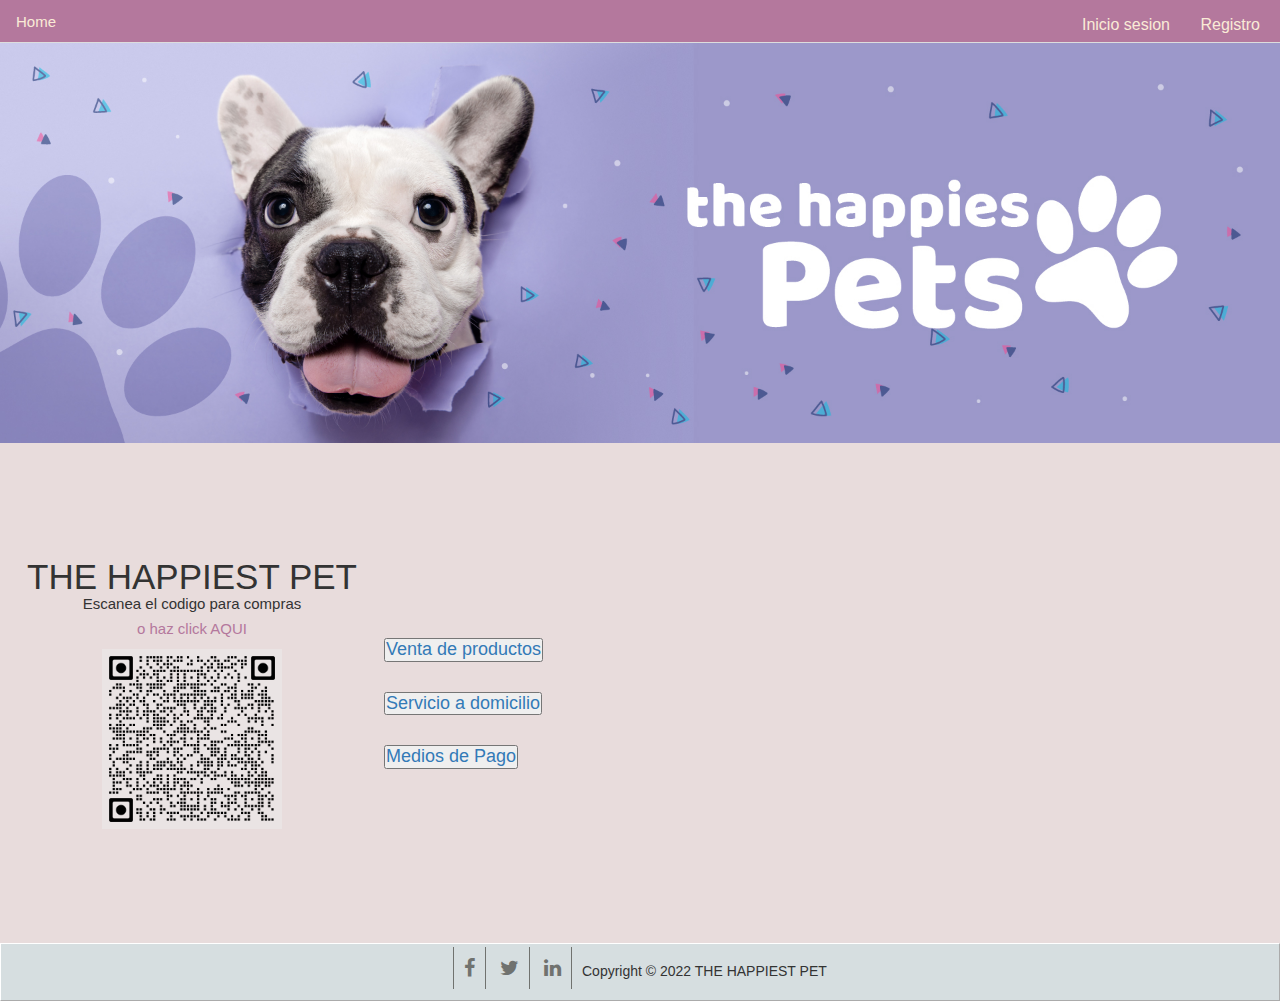
<file: pages/otherservice.html>
<!DOCTYPE html>
<html lang="en">

<head>
    <meta charset="UTF-8">
    <meta http-equiv="X-UA-Compatible" content="IE=edge">
    <meta name="viewport" content="width=device-width, initial-scale=1.0">
    <title> Otros servicios</title>
    <link rel="stylesheet" href="../css/otherservicie.css">
    <!----BOSTAP FELIX-->
    <link href="https://maxcdn.bootstrapcdn.com/font-awesome/4.4.0/css/font-awesome.min.css" rel="stylesheet"/>
    <link href="https://maxcdn.bootstrapcdn.com/bootstrap/3.3.5/css/bootstrap.min.css" rel="stylesheet"/>
    <link href="https://cdn.jsdelivr.net/npm/bootstrap@5.1.3/dist/css/bootstrap.min.css" rel="stylesheet" integrity="sha384-1BmE4kWBq78iYhFldvKuhfTAU6auU8tT94WrHftjDbrCEXSU1oBoqyl2QvZ6jIW3" crossorigin="anonymous">
</head>

<body>
    <!--===============NAVBAR FELIX NUEVO======================-->
    <nav class="menu">
        <ul class="nav nav-tabs">
         <li class="nav-item dropdown">
              <a id="editmenu" href="../index.html" >Home</a>  
 
            </li>           
            <button id="regis"> <a href="../pages/registro.html">Registro</a> </button> 
            <button id="regis1"> <a href="../pages/login.html">Inicio sesion</a> </button>  
       </ul>
       
       

    </nav><!--===============FIN DE NAVBAR FELIX=====================-->


    <main id="Contenedor-main">
        
        <!--===============HEADER FELIX NUEVO======================-->
    <header class="banerPrincipal">
        <img src="../images/BannerPrincipal.jpg" alt="">
        </header>
        <!--=============HEADER FELIX FINAL======================-->
        <!--====CONTENEDOR DE LA ESTRELLA TITULO Y ACORDEON===========-->
        <div class="other">
        <!-----CONTENEDOR IMAGEN IZQUIERDA Y HOVER======================-->
        <div class="lado">
            <h1 class="name">THE HAPPIEST PET</h1>
            <h3 class="name1">Escanea el codigo para compras</h3>
            <h3 class="name2"><a target="#" href="../pages/compras.html">o haz click AQUI</a></h3>
            <img class="estrella" src="../images/pqr/pqr.png" alt="">
           

        </div>
         <!-----CONTENEDOR BOOTSTRAP DERECHA ACORDEON======================-->
    
        <div class="acordeon" >
          <div class="accordion accordion-flush" id="accordionFlushExample" >
            <div class="accordion-item">
              <h2 class="accordion-header" id="flush-headingOne">
                <button class="accordion-button collapsed" type="button" data-bs-toggle="collapse" data-bs-target="#flush-collapseOne" aria-expanded="false" aria-controls="flush-collapseOne">
               
                  <div class="letraboot"><a name="Venta">Venta de productos</a> </div>
                </button>
              </h2>
              <div id="flush-collapseOne" class="accordion-collapse collapse" aria-labelledby="flush-headingOne" data-bs-parent="#accordionFlushExample">
                <div class="accordion-body"><strong>Todos nuestros productos son la respuesta que usted necesita.</strong><div class="fontin">Para cachorros te lo entregamos a partir de los dos meses de edad, y para productos con todas la normatividades de la region, los productos y mascotas tienen las siguientes características:</div>  
                  <ul>
                      <li>Contrato de venta para productos y mascotas</li>
                      <li>Garantía genética y sanitaria para mascotas</li>
                      <li>Vacunados y desparasitados</li>
                      <li>Guia de manejo y cuidado del cachorro y dieta nutricional</li>
                      <li>Productos autorizados por IVIMA </li>                          
                  </ul>
                  <div class="fontin">si quieres ampliar mas la informacion por favor digita aqui en <a href="../pages/productos.html" target="_blank" class="text-success">Productos </a>.</div></div>
              </div>
            </div>
            <div class="accordion-item">
              <h2 class="accordion-header" id="flush-headingTwo">
                <button class="accordion-button collapsed" type="button" data-bs-toggle="collapse" data-bs-target="#flush-collapseTwo" aria-expanded="false" aria-controls="flush-collapseTwo">
                  <div class="letraboot"><a name="Servicio">Servicio a domicilio</a></div>
                </button>
              </h2>
              <div id="flush-collapseTwo" class="accordion-collapse collapse" aria-labelledby="flush-headingTwo" data-bs-parent="#accordionFlushExample">
                <div class="accordion-body"> <strong>Rapidez, cumplimiento y buen Servicio.</strong><div class="fontin">Si no puedes llegar a nuestro local. Has que nuestro local llegue hacia ti.<a href="https://wa.me/573143429466" target="_blank" class="text-success">Escribe por WhatsApp </a>, Domicilios a tu Gusto, Envíos a todo el país. Atención personalizada con cita previa.</div> </div>
              </div>
            </div>
            <div class="accordion-item">
              <h2 class="accordion-header" id="flush-headingThree">
                <button class="accordion-button collapsed" type="button" data-bs-toggle="collapse" data-bs-target="#flush-collapseThree" aria-expanded="false" aria-controls="flush-collapseThree">
                  <div class="letraboot"><a name="Medio">Medios de Pago</a></div>
                </button>
              </h2>
              <div id="flush-collapseThree" class="accordion-collapse collapse" aria-labelledby="flush-headingThree" data-bs-parent="#accordionFlushExample">
                <div class="accordion-body" id="letramenu"><strong  id="letramenu">Diversos métodos de pago.</strong><div class="fontin">Por que confiar en nosotros:</div> 
                  <ul>
                    <li><em>Facilidad de uso, rapidez, es como sacar monedas de tu bolsillo.</em></li>
                    <li><em>Liquidez del instrumento.</em></li>
                    <li><em>Te sirve para pagar cantidades grandes y pequeñas.</em></li>
                    <li><em>Grantizamos que el dinero lo resive nuestro acreedor y no otra persona</em></li>
                    <li><em>No tenemos costes de transaccion; no existen intermediarios entre el vendedor y tú, por lo tanto no se queda nada de lo pagado en el camino</em></li>                          
                </ul>
                <div class="fontin">Nunca dudes de nuestros medios de pago son totalmente grantizados.</div></div>
              </div>
            </div>
          </div>
        </div>

    </div>


        <footer>
       
            <!--footer de bootstrap-->
            <div class="footer">
              <div class="containertext-center">
                <a href="https://www.facebook.com/pages/creation?ref_type=comet_home"><i class="fa fa-facebook"></i></a>
                <a href="#"><i class="fa fa-twitter"></i></a>
                <a href="#"><i class="fa fa-linkedin"></i></a>
            
              </div>
              <h5 class="right">Copyright © 2022 THE HAPPIEST PET</h5> 
            
            </div>
            
            </footer>
    </main>       
        <script src="https://cdn.jsdelivr.net/npm/bootstrap@5.1.3/dist/js/bootstrap.bundle.min.js" integrity="sha384-ka7Sk0Gln4gmtz2MlQnikT1wXgYsOg+OMhuP+IlRH9sENBO0LRn5q+8nbTov4+1p" crossorigin="anonymous"></script>    
        
</body>
</html>
</file>
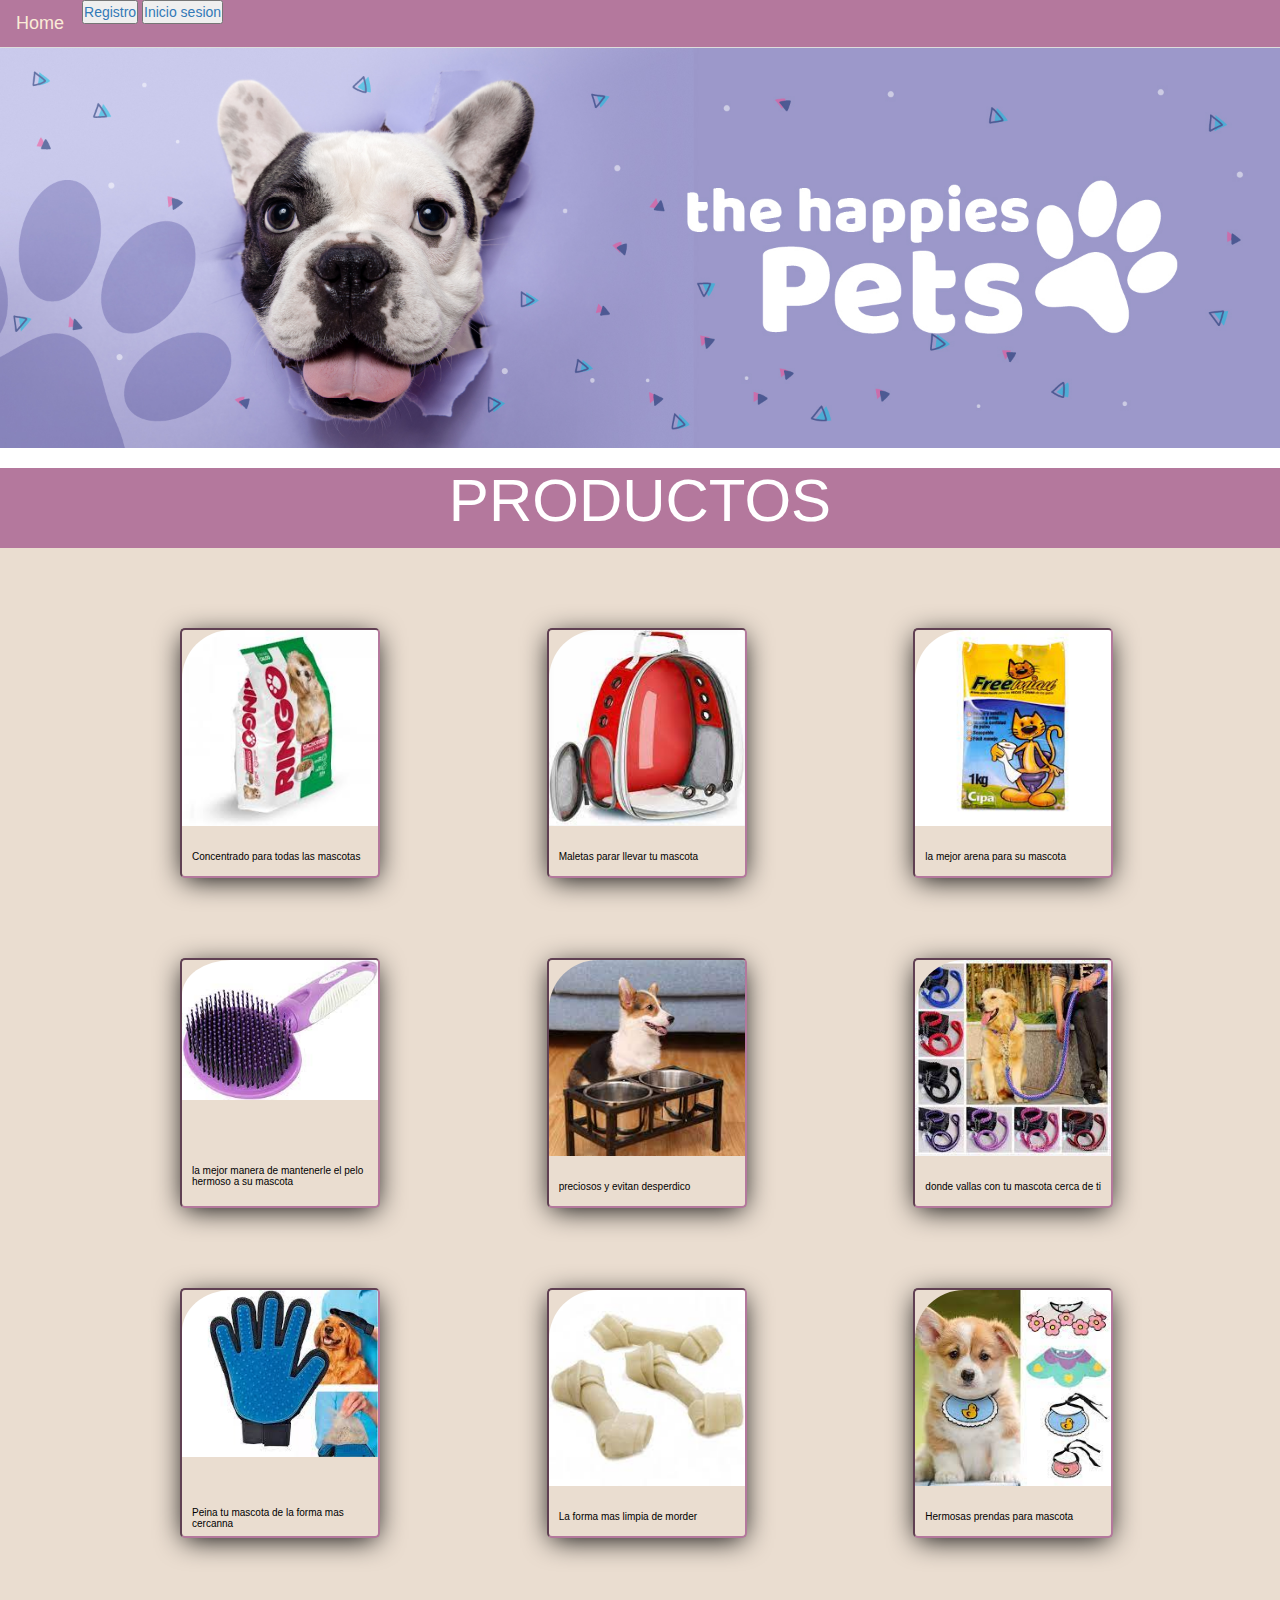
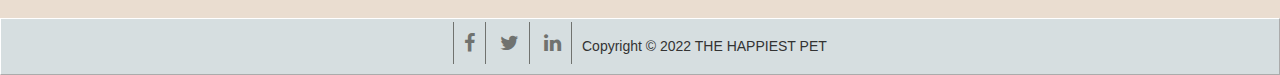
<file: pages/productos.html>
<!DOCTYPE html>
<html lang="en">

<head>
    <meta charset="UTF-8">
    <meta http-equiv="X-UA-Compatible" content="IE=edge">
    <meta name="viewport" content="width=device-width, initial-scale=1.0">
    <title>Productos</title>
    <link rel="stylesheet" href="../css/productos.css">
    <!----BOSTAP FELIX-->
    <link href="https://maxcdn.bootstrapcdn.com/font-awesome/4.4.0/css/font-awesome.min.css" rel="stylesheet"/>
    <link href="https://maxcdn.bootstrapcdn.com/bootstrap/3.3.5/css/bootstrap.min.css" rel="stylesheet"/>
    <link href="https://cdn.jsdelivr.net/npm/bootstrap@5.1.3/dist/css/bootstrap.min.css" rel="stylesheet" integrity="sha384-1BmE4kWBq78iYhFldvKuhfTAU6auU8tT94WrHftjDbrCEXSU1oBoqyl2QvZ6jIW3" crossorigin="anonymous">
</head>
<body>
     <!--===============NAVBAR FELIX NUEVO======================-->
     <nav class="menu">
        <ul class="nav nav-tabs">
            <li class="nav-item dropdown">
              <a id="editmenu" class="nav-link dropdown-toggle" href="/index.html"  >Home</a>
    
          </li>
          <button id="regis"> <a href="../pages/registro.html">Registro</a> </button> 
          <button id="regis1"> <a href="../pages/login.html">Inicio sesion</a> </button> 
            </ul>

    </nav><!--===============FIN DE NAVBAR FELIX=====================-->
    <main id="Contenedor-main">
        
        <!--===============HEADER FELIX NUEVO======================-->
    <header class="banerPrincipal">
        <img src="../images/BannerPrincipal.jpg" alt="">
        <div class="enunciado">
            <h1 class="enunciado1">PRODUCTOS</h1> 
         </div>
        </header>
       
        <!--=============HEADER FELIX FINAL======================-->

        
    </main>
    <div class="cardsin">
        <!--======================FILA1 IMAGENES==============================-->
                           <div class=products1>
                               <img class="productimg" src="../images/productos/concentrado.jpg" alt="">
                               <div class="titleimg">
                                   <h1 class="fontsimg">Concentrado para todas las mascotas</h1>
                               </div>
                           </div>
                           <div class=products1>
                               <img class="productimg" src="../images/productos/maleta.jpg" alt="">
                               <div class="titleimg">
                                   <h1 class="fontsimg">Maletas parar llevar tu mascota</h1>
                               </div>
                           </div>
                           <div class=products1>
                               <img class="productimg" src="../images/productos/arena.jpg" alt="">
                               <div class="titleimg">
                                   <h1 class="fontsimg">la mejor arena para su mascota</h1>
                               </div>
                           </div>
          <!--======================FILA2 IMAGENES==============================-->                  
                           <div class=products1>
                               <img class="productimg" src="../images/productos/cepillo.jpg" alt="">
                               <div class="titleimg">
                                   <h1 class="fontsimg1">la mejor manera de mantenerle el pelo hermoso a su mascota</h1>
                               </div>
                           </div>
                           <div class=products1>
                               <img class="productimg" src="../images/productos/comedero.jpg" alt="">
                               <div class="titleimg">
                                   <h1 class="fontsimg">preciosos y evitan desperdico</h1>
                               </div>
                           </div>
                           <div class=products1>
                               <img class="productimg" src="../images/productos/correa.jpg" alt="">
                               <div class="titleimg">
                                   <h1 class="fontsimg">donde vallas con tu mascota cerca de ti</h1>
                               </div>
                           </div>
       
        <!--======================FILA3 IMAGENES==============================-->
                           <div class=products1>
                               <img class="productimg" src="../images/productos/guante.jpg" alt="">
                               <div class="titleimg">
                                   <h1 class="fontsimg2">Peina tu mascota de la forma mas cercanna</h1>
                               </div>
                           </div>
       
       
                           <div class=products1>
                               <img class="productimg" src="../images/productos/huesos.jpg" alt="">
                               <div class="titleimg">
                                   <h1 class="fontsimg">La forma mas limpia de morder</h1>
                               </div>
                           </div>
       
       
                           <div class=products1>
                               <img class="productimg" src="../images/productos/accesorios.jpg" alt="">
                               <div class="titleimg">
                                   <h1 class="fontsimg">Hermosas prendas para mascota</h1>
                               </div>
                           </div>            
                           </div>
                       </div>
    <footer>
       
      <!--footer de bootstrap-->
      <div class="footer">
        <div class="containertext-center">
          <a href="https://www.facebook.com/pages/creation?ref_type=comet_home"><i class="fa fa-facebook"></i></a>
          <a href="#"><i class="fa fa-twitter"></i></a>
          <a href="#"><i class="fa fa-linkedin"></i></a>
      
        </div>
        <h5 class="right">Copyright © 2022 THE HAPPIEST PET</h5> 
      
      </div>
      
      </footer>
  <script src="https://cdn.jsdelivr.net/npm/bootstrap@5.1.3/dist/js/bootstrap.bundle.min.js" integrity="sha384-ka7Sk0Gln4gmtz2MlQnikT1wXgYsOg+OMhuP+IlRH9sENBO0LRn5q+8nbTov4+1p" crossorigin="anonymous"></script>    

    
</body>
</html>
</file>
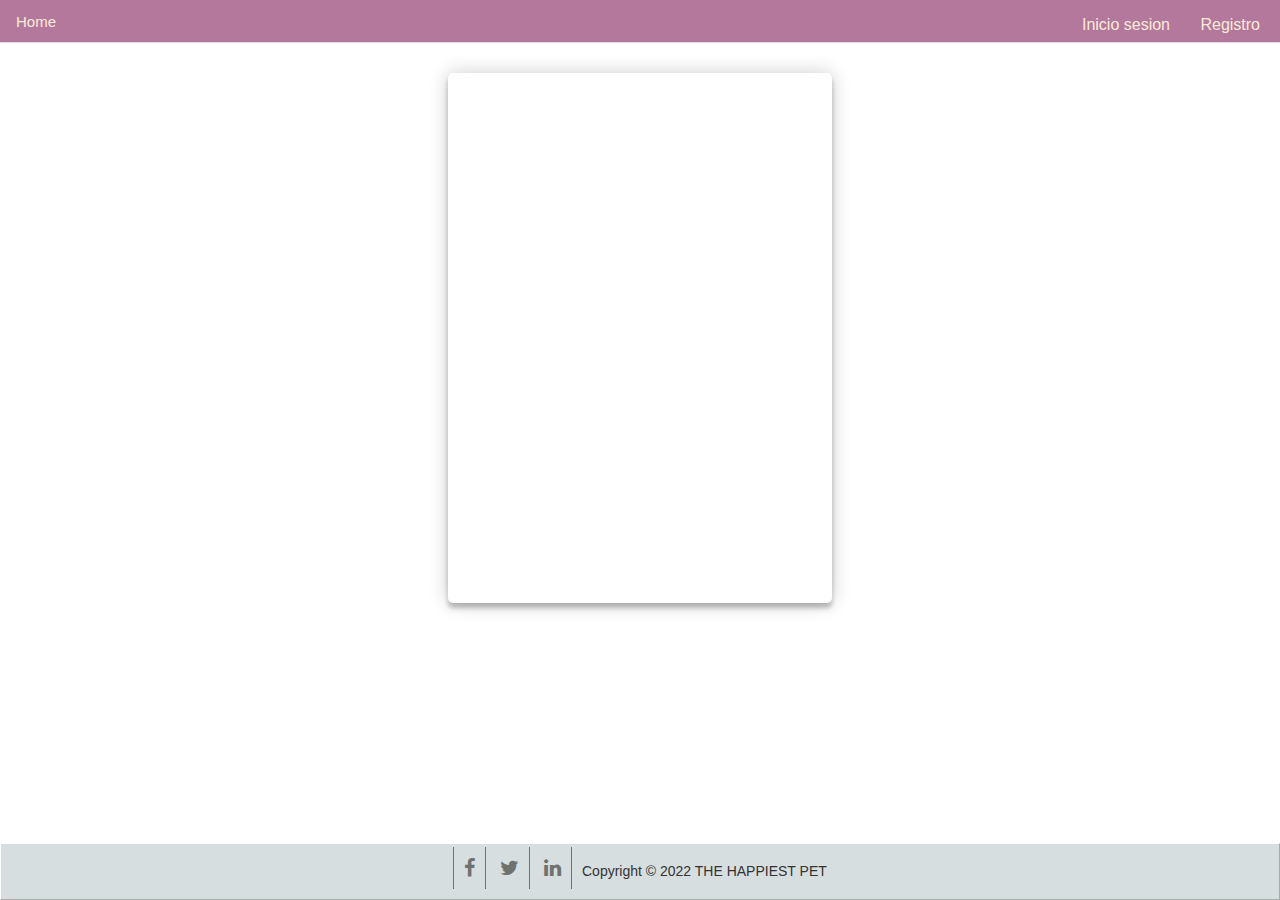
<file: pages/registro.html>
<!DOCTYPE html>
<html lang="en">

<head>
    <meta charset="UTF-8">
    <meta http-equiv="X-UA-Compatible" content="IE=edge">
    <meta name="viewport" content="width=device-width, initial-scale=1.0">
    <meta name="viewport" content="width=device-width, initial-scale=1, maximum-scale=1">

    <title>Document</title>
    <link rel="stylesheet" href="../css/main.css">
    <!----BOSTAP FELIX-->
    <link href="https://maxcdn.bootstrapcdn.com/font-awesome/4.4.0/css/font-awesome.min.css" rel="stylesheet" />
    <link href="https://maxcdn.bootstrapcdn.com/bootstrap/3.3.5/css/bootstrap.min.css" rel="stylesheet" />
    <link href="https://cdn.jsdelivr.net/npm/bootstrap@5.1.3/dist/css/bootstrap.min.css" rel="stylesheet"
        integrity="sha384-1BmE4kWBq78iYhFldvKuhfTAU6auU8tT94WrHftjDbrCEXSU1oBoqyl2QvZ6jIW3" crossorigin="anonymous">
</head>

<body>
    <!--===============NAVBAR FELIX NUEVO======================-->
    <nav class="menu">
        <ul class="nav nav-tabs">
            <li class="nav-item dropdown">
                <a id="editmenu" href="../index.html">Home</a>
            </li>
            <button id="regis"> <a href="../pages/registro.html">Registro</a> </button>
            <button id="regis1"> <a href="../pages/login.html">Inicio sesion</a> </button>
        </ul>
    </nav>
    <!--===============FIN DE NAVBAR FELIX=====================-->


    <main id="contenedor-main" class="contenedorFormulario">
        <div>
            <form class="formRegistro" action="procesar.php" id="formularioRegistro">
                <h2 class="tituloRegistro">Registro</h2>
                <div class="nombre">
                    <input type="text" name="" id="nombres" placeholder="Nombres">
                    <p></p>
                </div>
                <div class="apellidos">
                    <input type="text" id="apellidos" placeholder="Apellidos">
                    <p class="falla"></p>
                </div>
                <div id="correoUsuario">
                    <input type="email" id="correo" placeholder="correo">
                    <p></p>
                </div>
                <div id="contrasenaUsuario">
                    <input placeholder="Contraseña" id="contrasena" type="password">
                    <p></p>
                </div>
                <div id="contrasenaUsuario">
                    <input placeholder="Confirmar Contraseña" id="confirmarContrasena" type="password">
                    <p></p>
                </div>
                <button type="submit" id="botonEnviar" class="botonRegistro">Registrar</button>
                <p class="message">Ya Estas Registrado? <a href="../pages/login.html"> Ingresa</a></p>
            </form>
        </div>
    </main>

    <!--footer de bootstrap-->
    <footer class="footerRegistro">
        <div class="footer">
            <div class="containertext-center">
                <a href="https://www.facebook.com/pages/creation?ref_type=comet_home"><i class="fa fa-facebook"></i></a>
                <a href="#"><i class="fa fa-twitter"></i></a>
                <a href="#"><i class="fa fa-linkedin"></i></a>

            </div>
            <h5 class="right">Copyright © 2022 THE HAPPIEST PET</h5>
        </div>
    </footer>
    <script src="../scripts/validacionRegistro.js"></script>
    <script src="https://cdn.jsdelivr.net/npm/bootstrap@5.1.3/dist/js/bootstrap.bundle.min.js"
        integrity="sha384-ka7Sk0Gln4gmtz2MlQnikT1wXgYsOg+OMhuP+IlRH9sENBO0LRn5q+8nbTov4+1p"
        crossorigin="anonymous"></script>
</body>

</html>
</file>
<file: css/main.css>
@import"../css/login_registro.css";
@import"./servicios.css";

* {
    margin: 0px;
    padding: 0px;
    box-sizing: border-box;
}


/*Definicion de variables */
/*Para los subtitulos--trabajamos con h3*/

:root {
    --ColorFondoPrimaria: white;
    --BackgroundHeader: #e8dcdc;
    --FontH1: black;
    --FontFamilyH1: 15px;
    /*Color del fondo del nava*/
    --backgroundNav: #B4789D;
    /*Tipo de letra del menu */
    --FonFamilyMenu: Arial;
    /*Color de letra de los menus*/
    --colorFontMenu: black;
    /*Tamaño de letra de los menus*/
    --fontSizeMenus: 18px;
    /*Variables de la seccion principal, donde estan parrados, imagenes */
    --BackGroundSeccionPrincipal: #eaddd0;
    /*Color de letra para el h3 que son subtitulos de la seccion principal, Donde estan parrafos*/
    --fontColorPrinciplaH3: black;
    --fontFamilyH3: Arial;
    --FontSizeH3: 15px
    /*Variables para el manejo de parrafos */
    --fontFamiliParrafo: Arial, Verdana;
    --fontSizeParrafo: 12px;
    /*Parametros para el fondo de mascotas para adoptar */
    --backgroundAdoptar: white;
    /*Color de fondo del aside */
    --backgroupdAside: #eaddd0;
    --fontSizeAside: 20px;
    /*Variables de los parametros del footer */
    --backgroundFooter: #B4789D;
    /*Variables para los enlaces */
}

/*====================navbar nuevo felix==================================*/
.menu{
    background-color: var(--backgroundNav);
    font-family: var(--FonFamilyMenu);
}
#editmenu{
    color: antiquewhite;
    background-color: inherit;
}
#editmenu:hover{
    background-color: white;
    color: black;
}
.menu ul li a{
    color: black;
    font-family:var(--FonFamilyMenu) ;
    font-size: 15px;
}
.menu ul li a:hover{
    background-color: var(--backgroundNav);
    color: aliceblue;
}
#regis{
    position: absolute;
    color: antiquewhite;
    background-color: transparent;
    height: 50px;
    font-size: 16px;
    right: 20px;
    border: none;
}
#regis a{
    text-decoration: none;
    color: antiquewhite;
    font-family: var(--FonFamilyMenu);
}
#regis1 a{
    text-decoration: none;
    color: antiquewhite;
    font-family: var(--FonFamilyMenu);
    background-color:transparent;
}
#regis1{
    position: absolute;
    color: antiquewhite;
    background-color: transparent;
    height: 50px;
    font-size: 16px;
    right: 110px;
    border: none;

}

/*  ================donde esta bootstrap nuevo felix==========================*/
#seccion-principal {
    width: auto;
    height: 300px;
}
/*==============borde y tamaño bootstrap======================*/
#boostrapcarrusel{
     border-top:inset 2px black;
     height: 438px;
}

  /* ==============CONTENEDOR DE LAS TARGETAS nuevo felix================================================*/

  #todasjargetas{
    display: flex;
    flex-direction: row;
    flex: auto;
    height: auto;
  

}
.card{
    height: 60%;
    width: 23%;
    margin: auto;
    
    border-radius: 50%;
 
    border: none !important; 
}
.cardtitle{
    color: rgb(29, 26, 219);
    font-family: 'Zilla Slab', serif;
    font-weight: lighter;
    font-size: 26px;
}
.cardtitle a{
    text-decoration: none;

}
.cardtext{
    color: rgb(29, 26, 219);
    font-family: 'Zilla Slab', serif;
    font-weight: lighter;
    font-size: 20px;
}
.cardbody2{
    margin-top: 38px;
}
.cardbody3{
    margin-top: 38px;
}
/*=========================fin contenedor de targetas======================== */
/*=========================HEADER FELIX NUEVO======================== */
.banerPrincipal img{

    height: auto;
    width: 100%;
}


#mascotas-para-adoptar {
    width: auto;
    min-height: 50px;
    background: var(--backgroundAdoptar);
}

aside {
    width: auto;
    height: 50px;
    background: var(--backgroupdAside);
}





/*====================TRABAJADO EN GRUPO===============================*/


/* footer bootstrap*/
.footer {
    display: flex;
    flex-direction: row;
    justify-content: center;
    width: 100%;
    height: 18%;
    background: #d6dee0;
    padding: 10px 0;
    border: outset 0.1px white;
    z-index: -1;
  }
  .footer a {
    color: #70726F;
    font-size: 20px;
    padding: 10px;
    border-right: 1px solid #70726F;
    transition: all .5s ease;
  }
  .footer a:first-child {
    border-left: 1px solid #70726F;
  }
  .footer a:hover {
    color: white;
    background-color: rgba(30, 13, 159, 0.335);
  }
  .right{
      margin-left: 10px;
      margin-top: 10px;

  }
</file>
<file: css/compras.css>
* {
    margin: 0px;
    padding: 0px;
    box-sizing: border-box;
}
/*====FIN CONFIGURACION TOTAL DE LA PAGINA===============*/

/*==================VARIABLES CREADAS POR MARIA=============*/
/*Definicion de variables */
/*Para los subtitulos--trabajamos con h3*/

:root {
    --ColorFondoPrimaria: white;
    --BackgroundHeader: #e8dcdc;
    --FontH1: black;
    --FontFamilyH1: 15px;
    /*Color del fondo del nava*/
    --backgroundNav: #B4789D;
    /*Tipo de letra del menu */
    --FonFamilyMenu: Arial;
    /*Color de letra de los menus*/
    --colorFontMenu: black;
    /*Tamaño de letra de los menus*/
    --fontSizeMenus: 18px;
    /*Variables de la seccion principal, donde estan parrados, imagenes */
    --BackGroundSeccionPrincipal: #eaddd0;
    /*Color de letra para el h3 que son subtitulos de la seccion principal, Donde estan parrafos*/
    --fontColorPrinciplaH3: black;
    --fontFamilyH3: Arial;
    --FontSizeH3: 15px
    /*Variables para el manejo de parrafos */
    --fontFamiliParrafo: Arial, Verdana;
    --fontSizeParrafo: 12px;
    /*Parametros para el fondo de mascotas para adoptar */
    --backgroundAdoptar: white;
    /*Color de fondo del aside */
    --backgroupdAside: #eaddd0;
    --fontSizeAside: 20px;
    /*Variables de los parametros del footer */
    --backgroundFooter: #B4789D;
    /*Variables para los enlaces */
}
/*==================FIN VARIABLES CREADAS POR MARIA=============*/

/*====================NAVBAR GRUPO==================================*/
.menu{
    background-color: var(--backgroundNav);
    font-family: var(--FonFamilyMenu);
   
}
#editmenu{
    color: antiquewhite;
    background-color: inherit;
}
#editmenu:hover{
    background-color: white;
    color: black;
}
.menu ul li a{
    color: black;
    font-family:var(--FonFamilyMenu) ;
    font-size: 15px;
}
.menu ul li a:hover{
    background-color: var(--backgroundNav);
    color: aliceblue;
}
#regis{
    position: absolute;
    color: antiquewhite;
    background-color: transparent;
    height: 50px;
    font-size: 16px;
    right: 20px;
    border: none;
}
#regis a{
    text-decoration: none;
    color: antiquewhite;
    font-family: var(--FonFamilyMenu);
}
#regis1 a{
    text-decoration: none;
    color: antiquewhite;
    font-family: var(--FonFamilyMenu);
    background-color:transparent;
}
#regis1{
    position: absolute;
    color: antiquewhite;
    background-color: transparent;
    height: 50px;
    font-size: 16px;
    right: 110px;
    border: none;

}
/*========================FIN DEL NAVBAR======================*/


/*=========================HEADER GRUPO======================== */
.banerPrincipal img{
    height: auto;
    width: 100%;
}
.enunciado{
    text-align: center;
    background-color: var(--backgroundNav);
    height: 80px;

}

/*=========================FIN DEL HEADER============================*/

/*==TRABAJAR LO QUE TENEMOS QUE HACER SOLO EN EL MAIN======*/
  /*======formulario de internet======*/
.credit-card-div  span { padding-top:10px; }
.credit-card-div img { padding-top:30px; }
.credit-card-div .small-font { font-size:9px; }
.credit-card-div .pad-adjust { padding-top:10px; }
/*=======formulario mis estilo=====*/
#card{
    height: 100px;
}
.mistyle{
    display: flex;
    flex-direction: column;
    height: 293px;
    margin-top: 0px;
    
}
#cardfont span{
    font-size: 16px;
}
#cardfont input{
    font-size: 16px;
}
/*==========TITULO==========*/
.enunciado1{
    text-align: center;
    background-color: var(--backgroundNav);
    height: 50px;

}
.enunciado10{
    font-size: 33px;
    text-align: center;
    color: white;
    padding-top: 3px;
   
}
#pago{
    background-color: var(--backgroundNav) ;
    color: white;
    width: 500px;
}
#cancelar{
    background-color: rgb(225, 106, 106);
   
}





/*============FIN DEL MAIN======================*/








/*====================TRABAJADO EN GRUPO FOOTER===============================*/


/* footer bootstrap*/
.footer {
    display: flex;
    flex-direction: row;
    justify-content: center;
    width: 100%;
    height: 18%;
    background: #d6dee0;
    padding: 10px 0;
    border: outset 0.1px white;
    z-index: -1;
  }
  .footer a {
    color: #70726F;
    font-size: 20px;
    padding: 10px;
    border-right: 1px solid #70726F;
    transition: all .5s ease;
  }
  .footer a:first-child {
    border-left: 1px solid #70726F;
  }
  .footer a:hover {
    color: white;
    background-color: rgba(30, 13, 159, 0.335);
  }
  .right{
      margin-left: 10px;
      margin-top: 10px;

  }
</file>
<file: css/comprascelu.css>
* {
    margin: 0px;
    padding: 0px;
    box-sizing: border-box;
}
/*=======CONTENEDOR PARA MOVIL=========================*/
.todomovil{
    width: 80%; /*se trabajan en porcentaje par el responsive y es 80 para dejar un espacio a los lados de la web*/
    max-width: 1000px; /* por mas que le hagas zoom a la pagina no pasa de los 1000 pixels y no se distorciona*/
    margin: auto; /*para centrar todo el contenido al 80 porciento*/
    overflow: hidden; /* para ocultar lo que salga cuando dismunuyan demaciado*/
}
.Contenedor-main{
    width: 100%; /* le dejo el 100%  del 80% del contenedor total, ya que no tengo un contenedor aside a los lados o si no deberia repartir el porcentaje*/
    box-sizing: border-box;   /* si le digo a un contenedor que tenga 70 px de ancho siempre los tendra aunque  le agregue padding recuerda que el padding sumaria al los 70 pixeles*/
}
/*====FIN CONFIGURACION TOTAL DE LA PAGINA===============*/

/*==================VARIABLES CREADAS POR MARIA=============*/
/*Definicion de variables */
/*Para los subtitulos--trabajamos con h3*/

:root {
    --ColorFondoPrimaria: white;
    --BackgroundHeader: #e8dcdc;
    --FontH1: black;
    --FontFamilyH1: 15px;
    /*Color del fondo del nava*/
    --backgroundNav: #B4789D;
    /*Tipo de letra del menu */
    --FonFamilyMenu: Arial;
    /*Color de letra de los menus*/
    --colorFontMenu: black;
    /*Tamaño de letra de los menus*/
    --fontSizeMenus: 18px;
    /*Variables de la seccion principal, donde estan parrados, imagenes */
    --BackGroundSeccionPrincipal: #eaddd0;
    /*Color de letra para el h3 que son subtitulos de la seccion principal, Donde estan parrafos*/
    --fontColorPrinciplaH3: black;
    --fontFamilyH3: Arial;
    --FontSizeH3: 15px
    /*Variables para el manejo de parrafos */
    --fontFamiliParrafo: Arial, Verdana;
    --fontSizeParrafo: 12px;
    /*Parametros para el fondo de mascotas para adoptar */
    --backgroundAdoptar: white;
    /*Color de fondo del aside */
    --backgroupdAside: #eaddd0;
    --fontSizeAside: 20px;
    /*Variables de los parametros del footer */
    --backgroundFooter: #B4789D;
    /*Variables para los enlaces */
}
/*==================FIN VARIABLES CREADAS POR MARIA=============*/

/*====================NAVBAR GRUPO==================================*/
.menu{
    width: 100%;
    box-sizing: border-box;
    background-color: var(--backgroundNav);
    font-family: var(--FonFamilyMenu);
   
}
#editmenu{
    color: antiquewhite;
    background-color: inherit;
}
#editmenu:hover{
    background-color: white;
    color: black;
}
.menu ul li a{
    color: black;
    font-family:var(--FonFamilyMenu) ;
    font-size: 15px;
}
.menu ul li a:hover{
    background-color: var(--backgroundNav);
    color: aliceblue;
}
#regis{
    position: absolute;
    color: antiquewhite;
    background-color: transparent;
    height: 50px;
    font-size: 16px;
    right: 20px;
    border: none;
}
#regis a{
    text-decoration: none;
    color: antiquewhite;
    font-family: var(--FonFamilyMenu);
}
#regis1 a{
    text-decoration: none;
    color: antiquewhite;
    font-family: var(--FonFamilyMenu);
    background-color:transparent;
}
#regis1{
    position: absolute;
    color: antiquewhite;
    background-color: transparent;
    height: 50px;
    font-size: 16px;
    right: 110px;
    border: none;

}
/*========================FIN DEL NAVBAR======================*/


/*=========================HEADER GRUPO======================== */
.banerPrincipal img{
    height: auto;
    width: 100%;
}
.enunciado{
    text-align: center;
    background-color: var(--backgroundNav);
    height: 80px;

}

/*=========================FIN DEL HEADER============================*/

/*==TRABAJAR LO QUE TENEMOS QUE HACER SOLO EN EL MAIN======*/
  /*======formulario de internet======*/
.credit-card-div  span { padding-top:10px; }
.credit-card-div img { padding-top:30px; }
.credit-card-div .small-font { font-size:9px; }
.credit-card-div .pad-adjust { padding-top:10px; }
/*=======formulario mis estilo=====*/
#card{
    height: 100px;
}
.mistyle{
    width: 100%;
    display: flex;
    flex-direction: column;
    height: 293px;
    margin-top: 0px;
    
}
#cardfont span{
    font-size: 16px;
}
#cardfont input{
    font-size: 16px;
}
/*==========TITULO==========*/
.enunciado1{
    text-align: center;
    background-color: var(--backgroundNav);
    height: 50px;

}
.enunciado10{
    font-size: 33px;
    text-align: center;
    color: white;
    padding-top: 3px;
   
}
#pago{
    background-color: var(--backgroundNav) ;
    color: white;
    width: 50%;
}
#cancelar{
    background-color: rgb(225, 106, 106);
   
}





/*============FIN DEL MAIN======================*/








/*====================TRABAJADO EN GRUPO FOOTER===============================*/


/* footer bootstrap*/
.footer {
    display: flex;
    flex-direction: row;
    justify-content: center;
    width: 100%;
    height: 18%;
    background: #d6dee0;
    padding: 10px 0;
    border: outset 0.1px white;
    z-index: -1;
    box-sizing: border-box;
  }
  .footer a {
    color: #70726F;
    font-size: 20px;
    padding: 10px;
    border-right: 1px solid #70726F;
    transition: all .5s ease;
  }
  .footer a:first-child {
    border-left: 1px solid #70726F;
  }
  .footer a:hover {
    color: white;
    background-color: rgba(30, 13, 159, 0.335);
  }
  .right{
      margin-left: 10px;
      margin-top: 10px;

  }

  /* adaptacion para celular*/
  @media screen and (max-width: 400px){
      .todomovil{
          width: 100%;}
      }
      .footer{
          display: none;
      }
      .mistyle{
          height: 100%;
          width: 100%;
      }
        #pago{
          width: 100%;
        
      }
      @media screen and (max-width: 800px){
        .todomovil{
            width: 100%;}
        }
        .footer{
            display: none;
        }
        .mistyle{
            height: 100%;
            width: 100%;
        }
          #pago{
            width: 100%;
          
        }
</file>
<file: css/contacto.css>
/*====CONFIGURACION TOTAL DE LA PAGINA===============*/

* {
    margin: 0px;
    padding: 0px;
    box-sizing: border-box;
}

body{  
    box-sizing: border-box;
    margin: auto;
    padding: 0%;
    height: 100%;
    width: 100%;
    max-width: 1500px;
    max-height: 1500px;


}

/*==================VARIABLES =============*/


 :root {
    --ColorFondoPrimaria: white;
    --BackgroundHeader: #e8dcdc;
    --FontH1: black;
    --FontFamilyH1: 15px;
    /*Color del fondo del nava*/
    --backgroundNav: #B4789D;
    /*Tipo de letra del menu */
    --FonFamilyMenu: Arial;
    /*Color de letra de los menus*/
    --colorFontMenu: black;
    /*Tamaño de letra de los menus*/
    --fontSizeMenus: 18px;
    /*Variables de la seccion principal, donde estan parrados, imagenes */
    --BackGroundSeccionPrincipal: #eaddd0;
    /*Color de letra para el h3 que son subtitulos de la seccion principal, Donde estan parrafos*/
    --fontColorPrinciplaH3: black;
    --fontFamilyH3: Arial;
    --FontSizeH3: 15px
    /*Variables para el manejo de parrafos */
    --fontFamiliParrafo: Arial, Verdana;
    --fontSizeParrafo: 12px;
    /*Parametros para el fondo de mascotas para adoptar */
    --backgroundAdoptar: white;
    /*Color de fondo del aside */
    --backgroupdAside: #eaddd0;
    --fontSizeAside: 20px;
    /*Variables de los parametros del footer */
    --backgroundFooter: #B4789D;
    /*Variables para los enlaces */
}



/*====================NAVBAR ==================================*/

.menu {
    background-color: var(--backgroundNav);
    font-family: var(--FonFamilyMenu);
}

#editmenu {
    color: antiquewhite;
    background-color: inherit;
}

#editmenu:hover {
    background-color: white;
    color: black;
}

.menu ul li a {
    color: black;
    font-family: var(--FonFamilyMenu);
    font-size: 18px;
}

.menu ul li a:hover {
    background-color: var(--backgroundNav);
    color: aliceblue;
}

#regis {
    position: absolute;
    color: antiquewhite;
    background-color: transparent;
    height: 50px;
    font-size: 17px;
    right: 20px;
    border: none;
}

#regis a {
    text-decoration: none;
    color: antiquewhite;
    font-family: var(--FonFamilyMenu);
}

#regis1 a {
    text-decoration: none;
    color: antiquewhite;
    font-family: var(--FonFamilyMenu);
    background-color: transparent;
}

#regis1 {
    position: absolute;
    color: antiquewhite;
    background-color: transparent;
    height: 50px;
    font-size: 17px;
    right: 110px;
    border: none;
}


/*========================FIN DEL NAVBAR======================*/


/*=========================HEADER ======================== */

.banerPrincipal img {
    height: auto;
    width: 100%;
}

.enunciado {
    text-align: center;
    background-color: var(--backgroundNav);
    height: 60px;
}

.enunciado1{
    font-size: 40px;
    text-align: center;
    color: white;
    padding-top: 2PX;
}


/*=========================FIN DEL HEADER============================*/



.container-contacto {
    background: var(--BackgroundHeader);
    width: 100%;
    padding: 16px;
    font-family: var(--FonFamilyMenu);
    font-size: 16px;
}

.container-contacto h1 {
    text-align: center;
    font-size: 3em;
    font-weight: bold;
}

.container-contacto h1 span {
    font-size: 1em;
    color: var(--backgroundFooter);
}

.contacto {
    box-shadow: 0 0 20px 0 rgba(255, 255, 255, 0.3);
}

.contacto>* {
    padding: 20px;
}

.contacto-formulario {
    background: var(--BackgroundHeader);
}

.contacto-descripcion {
  background: var(--backgroundNav);

 
  
}


/*Propiedades del formulario*/

.contacto-formulario form {
    display: grid;
    grid-template-columns: 1fr 1fr;
}

.contacto-formulario form .blokc {
    grid-column: 1 / 3;
}

.contacto-formulario form p {
    margin: 0;
    padding: 16px;
}

.contacto-formulario form input,
.contacto-formulario form select,
.contacto-formulario form textarea {
    width: 100%;
    padding: 5px;
    border: none;
    background: none;
    border-bottom: 1px solid #9c98ca;
    border-right: 1px solid var(--backgroundNav);
    outline: 0;
    color: black;
    font-family: Arial, Helvetica, sans-serif;
    font-size: 14px;
}

.contacto-formulario form .botones {
    background: #9c98ca;
    border: 0;
    text-transform: uppercase;
    padding: 20px;
    text-align: center;
    border-radius: 5px;
    font-size: 20px;
}

.contacto-formulario form .botones:hover,
.contacto-formulario form .botones:focus {
    color: #fff;
    background: var(--backgroundNav);
    transition: background-color 1s ease-out;
    outline: 0;
    font-weight: bold;
    transition: 0.7s;
}
.iconos{
    width: 19px;
   margin-right: 10px; 
   margin-bottom: 2px;  
}
.iconos2{
    width: 24px;
   margin-right: 8px;
   margin-bottom: 4px;   
}
.iconos3{
    width: 18px;
   margin-right: 14px;
   margin-bottom: 4px;   
}




/*El div de contacto informacion*/

.contacto-descripcion {
    /*background: var(--backgroundNav);*/
    background-color: rgb(162.81.170);
    width: 100%;
    margin: 0;
    border-radius: 4px;
    color: #fff;
}

.contacto-descripcion h4,
.contacto-descripcion p,
.contacto-descripcion ul {
    text-align: center;
    margin: 0 0 16px 0;
    padding: 0;
}

.contacto-descripcion ul {
    list-style: none;
    padding: 0;
}

.contacto-descripcion ul li {
    padding: 5px;
}


/* de acurdo al tamaño de las pantallas*/

@media(min-width: 700px) {
    .contacto {
        display: grid;
        grid-template-columns: 2fr 1fr;
    }
    .contacto>* {
        padding: 2em;
    }
    .contacto-descripcion h4,
    .contacto-descripcion p,
    .contacto-descripcion ul {
        padding: 16px;
        text-align: justify;
    }
}



/*====================FOOTER===============================*/


/* footer bootstrap*/

.footer {
    display: flex;
    flex-direction: row;
    justify-content: center;
    width: 100%;
    height: 18%;
    background: #d6dee0;
    padding: 10px 0;
    border: outset 0.1px white;
    z-index: -1;
}

.footer a {
    color: #70726F;
    font-size: 20px;
    padding: 10px;
    border-right: 1px solid #70726F;
    transition: all .5s ease;
}

.footer a:first-child {
    border-left: 1px solid #70726F;
}

.footer a:hover {
    color: white;
    background-color: rgba(30, 13, 159, 0.335);
}

.right {
    margin-left: 10px;
    margin-top: 10px;
}
</file>
<file: css/grupo5.css>
/*====CONFIGURACION TOTAL DE LA PAGINA===============*/
* {
    margin: 0px;
    padding: 0px;
    box-sizing: border-box;
}

body{  
    box-sizing: border-box;
    margin: auto;
    padding: 0%;
    height: 100%;
    width: 100%;
    max-width: 1500px;
    max-height: 1500px;


}



/*====================NAVBAR==================================*/
.menu{
    height: auto;
    background-color: #B4789D;
    font-family: Arial;
 
   
}
#editmenu{
    color: antiquewhite;
    background-color: inherit;
   
}
#editmenu:hover{
    background-color: white;
    color: black;
}
.menu ul li a{
    color: black;
    font-family:Arial ;
    font-size: 18px;
    text-decoration: none;
}
.menu ul li a:hover{
    background-color: #B4789D;
    color: aliceblue;
}
#regis{
    position: absolute;
    color: antiquewhite;
    background-color: transparent;
    height: 50px;
    font-size: 17px;
    right: 20px;
    border: none;
}
#regis a{
    text-decoration: none;
    color: antiquewhite;
    font-family: Arial;
}
#regis1 a{
    text-decoration: none;
    color: antiquewhite;
    font-family: Arial;
    background-color:transparent;
}
#regis1{
    position: absolute;
    color: antiquewhite;
    background-color: transparent;
    height: 50px;
    font-size: 17px;
    right: 120px;
    border: none;

}
/*========================FIN DEL NAVBAR======================*/

/*=========================HEADER ======================== */
.banerPrincipal img{
    height: auto;
    width: 100%;
}
.enunciado{
    text-align: center;
    background-color: #B4789D;
    height: 60px;

}
.enunciado1{
    font-size: 40px;
    text-align: center;
    color: white;
    padding-top: 3px;
}
/*=========================FIN DEL HEADER============================*/



.contentodo{
    background-color: #e8dcdc;
     
}

.deslizadores{
    width: 100%;
    max-width: 1000px;
    height: 100%;
    height: 500px;
    margin: auto; /* para que lo centre todo*/
    display: flex;
    align-items: center; /* central verticalmenet*/
    justify-content: center; /* horizontal*/
    padding: 30px 10px;
   

}
 
input[type="radio"]{
    width: 20px;
    height: 20px;
    position: relative;
    top: 160px;
    left: 290px;
   
}


.deslizar{
   width: 60%;
  
   height: 59%;
 
   transform-style: preserve-3d; 
   display: flex;
    
   justify-content: center; 
   align-items: center;  
   
 
 
 
}
.cuadros{
    position: relative; 
    width: 100%;
    height: 100%;
    border-radius: 20px;
    

}
.cuadro{
    position: absolute;
    width: 60%;
    height: 100%;
    border-radius: 10px;
    left: 0%;  
    right: 0%;  
    margin: auto; 
    cursor: pointer;
    transition: transform 0.6s cubic-bezier(0.165, 0.84, 0.44, 1); 

}
.imagen{
    width: 100%;
    height: 100%;
    border-radius: 10px;
    -o-object-fit: cover;
    object-fit: cover; 

}

#desp2:checked ~ .cuadros #tomado1,           
#desp1:checked ~ .cuadros #tomado3,
#desp3:checked ~ .cuadros #tomado2{
    transform: translate(-40%) scale(0.8);
    opacity: 0.5;
    z-index: 0;
} 

#desp3:checked ~ .cuadros #tomado1, 
#desp1:checked ~ .cuadros #tomado2,
#desp2:checked ~ .cuadros #tomado3{
    transform: translate(40%) scale(0.8);
    opacity: 0.5;
    z-index: 0;
}

#desp1:checked ~ .cuadros #tomado1, 
#desp2:checked ~ .cuadros #tomado2,
#desp3:checked ~ .cuadros #tomado3{
    transform: translate(0%) scale(1); 
    z-index: 1; 
    box-shadow: 0px 5px 28px -4px #B4789D;
}






/*====================TRABAJADO EN GRUPO FOOTER===============================*/


/* footer bootstrap*/
.footer {
    display: flex;
    flex-direction: row;
    justify-content: center;
    width: 100%;
    height: 18%;
    background: #d6dee0;
    padding: 10px 0;
    border: outset 0.1px white;
    z-index: -1;
  }
  .footer a {
    color: #70726F;
    font-size: 20px;
    padding: 10px;
    border-right: 1px solid #70726F;
    transition: all .5s ease;
  }
  .footer a:first-child {
    border-left: 1px solid #70726F;
  }
  .footer a:hover {
    color: white;
    background-color: rgba(30, 13, 159, 0.335);
  }
  .right{
      margin-left: 10px;
      margin-top: 10px;

  }
</file>
<file: css/nosotros.css>
/*====CONFIGURACION TOTAL DE LA PAGINA===============*/

* {
    margin: 0px;
    padding: 0px;
    box-sizing: border-box;
}

body{  
    box-sizing: border-box;
    margin: auto;
    padding: 0%;
    height: 100%;
    width: 100%;
    max-width: 1500px;
    max-height: 1500px;


}

/*====FIN CONFIGURACION TOTAL DE LA PAGINA===============*/


/*==================VARIABLES=============*/


/*Definicion de variables */


/*Para los subtitulos--trabajamos con h3*/

 :root {
    --ColorFondoPrimaria: white;
    --BackgroundHeader: #e8dcdc;
    --FontH1: black;
    --FontFamilyH1: 15px;
    /*Color del fondo del nava*/
    --backgroundNav: #B4789D;
    /*Tipo de letra del menu */
    --FonFamilyMenu: Arial;
    /*Color de letra de los menus*/
    --colorFontMenu: black;
    /*Tamaño de letra de los menus*/
    --fontSizeMenus: 18px;
    /*Variables de la seccion principal, donde estan parrados, imagenes */
    --BackGroundSeccionPrincipal: #eaddd0;
    /*Color de letra para el h3 que son subtitulos de la seccion principal, Donde estan parrafos*/
    --fontColorPrinciplaH3: black;
    --fontFamilyH3: Arial;
    --FontSizeH3: 15px
    /*Variables para el manejo de parrafos */
    --fontFamiliParrafo: Arial, Verdana;
    --fontSizeParrafo: 12px;
    /*Parametros para el fondo de mascotas para adoptar */
    --backgroundAdoptar: white;
    /*Color de fondo del aside */
    --backgroupdAside: #eaddd0;
    --fontSizeAside: 20px;
    /*Variables de los parametros del footer */
    --backgroundFooter: #B4789D;
    /*Variables para los enlaces */
}


/*==================FIN VARIABLES =============*/


/*====================NAVBAR ==================================*/

.menu {
    background-color: var(--backgroundNav);
    font-family: var(--FonFamilyMenu);
}

#editmenu {
    color: antiquewhite;
    background-color: inherit;
}

#editmenu:hover {
    background-color: white;
    color: black;
}

.menu ul li a {
    color: black;
    font-family: var(--FonFamilyMenu);
    font-size: 18px;
    text-decoration: none;
}

.menu ul li a:hover {
    background-color: var(--backgroundNav);
    color: aliceblue;
}

#regis {
    position: absolute;
    color: antiquewhite;
    background-color: transparent;
    height: 50px;
    font-size: 17px;
    right: 20px;
    border: none;
}

#regis a {
    text-decoration: none;
    color: antiquewhite;
    font-family: var(--FonFamilyMenu);
}

#regis1 a {
    text-decoration: none;
    color: antiquewhite;
    font-family: var(--FonFamilyMenu);
    background-color: transparent;
}

#regis1 {
    position: absolute;
    color: antiquewhite;
    background-color: transparent;
    height: 50px;
    font-size: 17px;
    right: 110px;
    border: none;
}


/*========================FIN DEL NAVBAR======================*/


/*=========================HEADER ======================== */

.banerPrincipal img {
    height: auto;
    width: 100%;
}

.enunciado {
    text-align: center;
    background-color: var(--backgroundNav);
    height: 60px;
}

.enunciado1 {
    font-size:40px;
    text-align: center;
    color: white;
    padding-top: 4PX;
}


/*=========================FIN DEL HEADER============================*/



.nosotros {
    display: grid;
    height: 100%;
    background: var(--BackgroundHeader);
    font-family: Arial, Helvetica, sans-serif;
    font-size: 16px;
    grid-template-columns: [nosotros-contenido-start] 1fr [nosotros-contenido-end imagenes-start] 1fr [imagenes-end];
    grid-template-rows: [contenido-start] 3.5fr [contenido-end nsedes-start] 1fr [nsedes-end];
    margin: 1x;
    padding: 5px;
   
}


/*CSS CONTENIDO  */

.nosotros .nosotros-contenido {
    grid-column: nosotros-contenido-start / imagenes-start;
    grid-row: contenido-start / nsedes-start;
    display: grid;
    grid-gap: 6px;
    grid-template-columns: [quinsomos-start] 1fr [quinsomos-end];
    grid-template-rows: [nosotros-somos-star] auto [nosotros-somos-end especialidades-start] auto [especialidades-end];
    font-family: Arial, Helvetica, sans-serif;
    font-size: 18px;
}

.nosotros-contenido .nosotros-descripcion {
    grid-column: quinsomos-start / quinsomos-end;
    grid-row: nosotros-somos-star / especialidades-start;
    display: grid;
    grid-template-columns: [descripcion-parrafo-start] 1fr [descripcion-parrafo-end];
    grid-template-rows: [descripcion-h2-start] auto [descripcion-h2-end descripcion-p-start] auto [descripcion-p-end];
    grid-gap: 10px;
}

.nosotros-contenido .nosotros-descripcion h2 {
    text-align: center;
    margin: 30px;
    padding: 10px;
    font-size: 26px;
    font-family: Arial, Helvetica, sans-serif;
    font-weight: bold;
    color: black;
}

.nosotros-contenido .nosotros-descripcion .descripcion-parrafo {
    grid-column: descripcion-parrafo-start / descripcion-parrafo-end;
    margin-left: 24px;
    padding: 5px;
    text-align: justify;
    line-height: 1.5em;
    font-family: Arial, Helvetica, sans-serif;
}
/* titulos izquierda*/
.quienes{
    margin-top: 100px;
}


/*Especialidades*/

.nosotros-contenido .nosotros-especialidades {
    grid-column: quinsomos-start / quinsomos-end;
    grid-row: nosotros-somos-end / especialidades-end;
    display: grid;
    grid-template-columns: [especialidades-parrafo-start] 1fr [especialidades-parrafo-end];
    grid-template-rows: [especialidades-h2-start] auto [especialidades-h2-end especialidades-p-start] auto [especialidades-p-end];
    grid-gap: 10px;
}


/*Cuadra las dos grillas de especializacion */

.nosotros-contenido .nosotros-especialidades h2 {
    text-align: center;
    margin-top: 16px;
    padding: 8px;
    font-size: 26px;
    font-family: Arial, Helvetica, sans-serif;
    font-weight: bold;
    color: black;
    align-items: center;
    justify-content: center;
    grid-column: especialidades-parrafo-start / especialidades-parrafo-end;
    display: block;
}

.nosotros-contenido .nosotros-especialidades .especialidades-parrafo {
    grid-column: especialidades-parrafo-start / especialidades-parrafo-end;
    margin-left: 24px;
    padding: 5px;
    text-align: justify;
    line-height: 1.5em;
}


/*  IMAGENES */

.nosotros .contenedor-imagenes {
    grid-column: imagenes-start / imagenes-end;
    display: flex;
    flex-direction: column;
    flex-wrap: wrap;
    align-items: center;
    justify-content: center;
    width: 90%;
    margin-left: 90px;
    margin-top: 20px;
    margin-bottom: 20px;
}

.nosotros .contenedor-imagenes .imagen1 {
    width: 88%;
    margin: auto;
    display: block;
    border-radius: 5px;
    overflow: hidden;
    /*background: #fff;*/
   /* box-shadow: 0px 1px 8px rgba(0, 0, 0, 0.2);
    cursor: default;
    transition: all 400ms ease;
    max-height: 270px;*/
    background-color: inherit;
}
.imgedit{
    margin: auto;
    
    display: block;
    border-radius: 5px;
    overflow: hidden;
    /*background: #fff;*/
    box-shadow: 0px 1px 8px rgba(0, 0, 0, 0.2);
    cursor: default;
    transition: all 400ms ease;
    max-height: 300px;
    background-color: inherit;
    
}

.imgedit:hover {
    box-shadow: 5px 5px 20px rgba(0, 0, 0, 0.4);
    transform: translateY(3%);
    transition: all 400ms ease;
}

.nosotros .contenedor-imagenes img {
    width: 90%;
    display: block;
    margin: auto;
    border-radius: 5px;
    padding: 10px;
    margin: 20px;
}


/*  Hasta aca imagenes */


/*CSS DE LAS SEDES  */

.nsedes {
    grid-column: nosotros-contenido-start / imagenes-end;
    grid-row: contenido-end / nsedes-end;
    width: 100%;
    display: grid;
    grid-template-rows: [nsedes-fila-h2-start] auto [nsedes-fila-h2-end subsedes-start] auto [subsedes-end];
    background: var(--backgroundFooter);
    height: 300px;
    margin-top: 0px;
    color: #fff;
    
}

.nsedes .contenedor-sedes {
    display: flex;
    flex-direction: row;
    flex-wrap: wrap;
    align-items: center;
    justify-content: center;
   /* grid-row: subsedes-start / subsedes-end;*/
    margin-bottom: 10px;
}

.nsedes h2 {
    display: block;
    padding: 10px;
    font-weight: bold;
    text-align: center;
    grid-row: nsedes-fila-h2-start / nsedes-fila-h2-end;
    padding: 25px;
}

.nsedes .sede-1 {
    margin: 5px;
    border-radius: 5px;
    overflow: hidden;
    box-shadow: 0px 1px 10px rgba(0, 0, 0, 0.2);
    cursor: default;
    transition: all 400ms ease;
    margin-right: 30px;
    padding: 10px;
   width: 250px;
    text-align: center;
}

.sede-1:hover {
    box-shadow: 5px 5px 20px rgba(0, 0, 0, 0.4);
    transform: translateY(3%);
}

.nsedes .sede-1 h3 {
    font-size: 18px;
    font-weight: bold;
    padding: 10px;
}

.nsedes .sede-1 h3 {
    font-size: 14px;
    padding: 10px;
}




/*====================FOOTER===============================*/


/* footer bootstrap*/

.footer {
    display: flex;
    flex-direction: row;
    justify-content: center;
    width: 100%;
    height: 18%;
    background: #d6dee0;
    padding: 10px 0;
    border: outset 0.1px white;
    z-index: -1;
}

.footer a {
    color: #70726F;
    font-size: 20px;
    padding: 10px;
    border-right: 1px solid #70726F;
    transition: all .5s ease;
}

.footer a:first-child {
    border-left: 1px solid #70726F;
}

.footer a:hover {
    color: white;
    background-color: rgba(30, 13, 159, 0.335);
}

.right {
    margin-left: 10px;
    margin-top: 10px;
}
</file>
<file: css/otherservicie.css>
@import url('https://fonts.googleapis.com/css2?family=Catamaran:wght@100&family=Lobster&family=Open+Sans:wght@300&family=Roboto:ital,wght@1,300&family=Secular+One&family=Zilla+Slab:wght@500&display=swap');
@import url('https://fonts.googleapis.com/css2?family=Catamaran:wght@100&family=Lobster&family=Open+Sans:wght@300&family=Secular+One&display=swap');
* {
    margin: 0px;
    padding: 0px;
    box-sizing: border-box;
}


/*Definicion de variables */
/*Para los subtitulos--trabajamos con h3*/

:root {
    --ColorFondoPrimaria: white;
    --BackgroundHeader: #e8dcdc;
    --FontH1: black;
    --FontFamilyH1: 15px;
    /*Color del fondo del nava*/
    --backgroundNav: #B4789D;
    /*Tipo de letra del menu */
    --FonFamilyMenu: Arial;
    /*Color de letra de los menus*/
    --colorFontMenu: black;
    /*Tamaño de letra de los menus*/
    --fontSizeMenus: 18px;
    /*Variables de la seccion principal, donde estan parrados, imagenes */
    --BackGroundSeccionPrincipal: #eaddd0;
    /*Color de letra para el h3 que son subtitulos de la seccion principal, Donde estan parrafos*/
    --fontColorPrinciplaH3: black;
    --fontFamilyH3: Arial;
    --FontSizeH3: 15px
    /*Variables para el manejo de parrafos */
    --fontFamiliParrafo: Arial, Verdana;
    --fontSizeParrafo: 12px;
    /*Parametros para el fondo de mascotas para adoptar */
    --backgroundAdoptar: white;
    /*Color de fondo del aside */
    --backgroupdAside: #eaddd0;
    --fontSizeAside: 20px;
    /*Variables de los parametros del footer */
    --backgroundFooter: #B4789D;
    /*Variables para los enlaces */
}

/*====================navbar nuevo felix==================================*/
.menu{
    background-color: var(--backgroundNav);
    font-family: var(--FonFamilyMenu);
   
}
#editmenu{
    color: antiquewhite;
    background-color: inherit;
}
#editmenu:hover{
    background-color: white;
    color: black;
}
.menu ul li a{
    color: black;
    font-family:var(--FonFamilyMenu) ;
    font-size: 15px;
}
.menu ul li a:hover{
    background-color: var(--backgroundNav);
    color: aliceblue;
}
#regis{
    position: absolute;
    color: antiquewhite;
    background-color: transparent;
    height: 50px;
    font-size: 16px;
    right: 20px;
    border: none;
}
#regis a{
    text-decoration: none;
    color: antiquewhite;
    font-family: var(--FonFamilyMenu);
}
#regis1 a{
    text-decoration: none;
    color: antiquewhite;
    font-family: var(--FonFamilyMenu);
    background-color:transparent;
}
#regis1{
    position: absolute;
    color: antiquewhite;
    background-color: transparent;
    height: 50px;
    font-size: 16px;
    right: 110px;
    border: none;

}
/*=========================HEADER FELIX NUEVO======================== */
.banerPrincipal img{
    height: auto;
    width: 100%;
}
.enunciado{
    text-align: center;
    background-color: var(--backgroundNav);
    height: 80px;

}
.enunciado1{
    font-size: 60px;
    text-align: center;
    color: white;
}

/*==TRABAJAR LO QUE TENEMOS QUE HACER SOLO EN EL MAIN======*/

/*========CONTENEDOR MAIN ACORDEON DERECHA   E IMAGEN  IZQUIERDA======*/
  
.other{
    display: flex;
    flex-direction: row;
    height: 500px;
    overflow: hidden;
    background-color: var(--BackgroundHeader)

}
/*============CONTENEDOR DEL LADO DERECHO ESTRELLA Y NOMBRE EMPRESA===*/
.lado{
    display: flex;
    flex-direction: column;
    width: 30%;
    background-color: transparent;
    margin: auto;
}


/*==================tamaño estrella y ubicacion============*/
.estrella{
    height: 180px;
    width: 180px;
    margin: auto;
}

/*==estilos nombre empresa y ubicacion================*/
.name{
    font-family: var(--FontFamilyH1);
    margin: auto;
    font-size: 35px;
}
.name1{
    font-family: var(--FontFamilyH1);
    margin: auto;
    font-size: 15px;
    padding-bottom: 8px;
    
    
}
.name2{
    font-family: var(--FontFamilyH1);
    margin: auto;
    font-size: 15px;
    padding-bottom: 12px;
    color: var(--backgroundNav); 
}
.lado h3 a{
    text-decoration:none;
    color: var(--backgroundFooter);
}

/*==============CONTENEDOR LADO DERECHO ACORDEON BOOTSTRAP=======*/
.acordeon{
    width: 70%;
    margin: auto;
    
}


/*============FIN DEL MAIN======================*/
/*=====LETRA DEL BOOTSTRAP TITULOS ACORDEON Y LETRA DEL SUBMENU=====*/
.letraboot{
    font-size: 18px;
}
strong{
    font-size: 15PX;
}
ul{
    font-size: 12PX;  
}
.fontin{
    font-size: 12px;
}



/*====================TRABAJADO EN GRUPO===============================*/


/* footer bootstrap*/
.footer {
    display: flex;
    flex-direction: row;
    justify-content: center;
    width: 100%;
    height: 18%;
    background: #d6dee0;
    padding: 10px 0;
    border: outset 0.1px white;
    z-index: -1;
  }
  .footer a {
    color: #70726F;
    font-size: 20px;
    padding: 10px;
    border-right: 1px solid #70726F;
    transition: all .5s ease;
  }
  .footer a:first-child {
    border-left: 1px solid #70726F;
  }
  .footer a:hover {
    color: white;
    background-color: rgba(30, 13, 159, 0.335);
  }
  .right{
      margin-left: 10px;
      margin-top: 10px;

  }
</file>
<file: css/productos.css>
/*====================navbar nuevo felix==================================*/
* {
    margin: 0px;
    padding: 0px;
    box-sizing: border-box;
}


/*Definicion de variables */
/*Para los subtitulos--trabajamos con h3*/

:root {
    --ColorFondoPrimaria: white;
    --BackgroundHeader: #e8dcdc;
    --FontH1: black;
    --FontFamilyH1: 15px;
    /*Color del fondo del nava*/
    --backgroundNav: #B4789D;
    /*Tipo de letra del menu */
    --FonFamilyMenu: Arial;
    /*Color de letra de los menus*/
    --colorFontMenu: black;
    /*Tamaño de letra de los menus*/
    --fontSizeMenus: 18px;
    /*Variables de la seccion principal, donde estan parrados, imagenes */
    --BackGroundSeccionPrincipal: #eaddd0;
    /*Color de letra para el h3 que son subtitulos de la seccion principal, Donde estan parrafos*/
    --fontColorPrinciplaH3: black;
    --fontFamilyH3: Arial;
    --FontSizeH3: 15px
    /*Variables para el manejo de parrafos */
    --fontFamiliParrafo: Arial, Verdana;
    --fontSizeParrafo: 12px;
    /*Parametros para el fondo de mascotas para adoptar */
    --backgroundAdoptar: white;
    /*Color de fondo del aside */
    --backgroupdAside: #eaddd0;
    --fontSizeAside: 20px;
    /*Variables de los parametros del footer */
    --backgroundFooter: #B4789D;
    /*Variables para los enlaces */
}

.menu{
    background-color: var(--backgroundNav);
    font-family: var(--FonFamilyMenu);
   
}
#editmenu{
    color: antiquewhite;
    background-color: inherit;
    font-size: 18px;
}
#editmenu:hover{
    background-color: white;
    color: black;
}

/*=========================HEADER FELIX NUEVO======================== */
.banerPrincipal img{
    height: auto;
    width: 100%;
}
.enunciado{
    text-align: center;
    background-color: var(--backgroundNav);
    height: 80px;

}
.enunciado1{
    font-size: 60px;
    text-align: center;
    color: white;
}



/*==========================MAIN TARGETAS===============================================*/
/*=========contenedor de tragetas==============*/

.main{
    padding: 0%;
    margin: 0%;

}

.cardsin{
    display: grid;
    grid-template-columns: repeat(3,1fr);
    grid-template-rows: repeat(3,1fr);
    grid-gap: 80px;
    background-color: var(--BackGroundSeccionPrincipal);
    height: auto;
    width: 100%;
    padding: 80px 80px 80px 180px;
    
    
}
.products1{
    background-color: inherit;
    height: 250px;
    width: 200px;
    border: inset 2px #B4789D;
    border-radius: 5px;
    box-shadow: 0px 5px 28px -4px #000000;
}
/*=============================IMAGENES Y titulos===================================*/

.productimg{
    width: 100%;
    border-radius: 25% 0% 0% 0%;
  
}
.titleimg{
    color: rgb(255, 255, 255);
    font-family: var(--FontFamilyH1);
    
}
.fontsimg{
    font-family: var(--FontFamilyH1);
    font-weight: lighter;
    font-size: 10px;
    margin-left: 10px;
    margin-top: 25px;
    color: black;
}
.fontsimg1{
    font-family: var(--FontFamilyH1);
    font-weight: lighter;
    font-size: 10px;
    margin-left: 10px;
    margin-top: 65px;
    color: black;
}
.fontsimg2{
    font-family: var(--FontFamilyH1);
    font-weight: lighter;
    font-size: 10px;
    margin-left: 10px;
    margin-top: 50px;
    color: black;
}

/* =================EFECTOS EN LAS IMAGENES======================*/
/*===============primera fila==================================*/
.products1:hover{
-webkit-transform:scale(1.5);
transform:scale(1.5); 
transition: 1s;
}
.products1 {
overflow:hidden;
}


/*====================TRABAJADO EN GRUPO===============================*/


/* footer bootstrap*/
.footer {
    display: flex;
    flex-direction: row;
    justify-content: center;
    width: 100%;
    height: 18%;
    background: #d6dee0;
    padding: 10px 0;
    border: outset 0.1px white;
    z-index: -1;
  }
  .footer a {
    color: #70726F;
    font-size: 20px;
    padding: 10px;
    border-right: 1px solid #70726F;
    transition: all .5s ease;
  }
  .footer a:first-child {
    border-left: 1px solid #70726F;
  }
  .footer a:hover {
    color: white;
    background-color: rgba(30, 13, 159, 0.335);
  }
  .right{
      margin-left: 10px;
      margin-top: 10px;

  }
</file>
